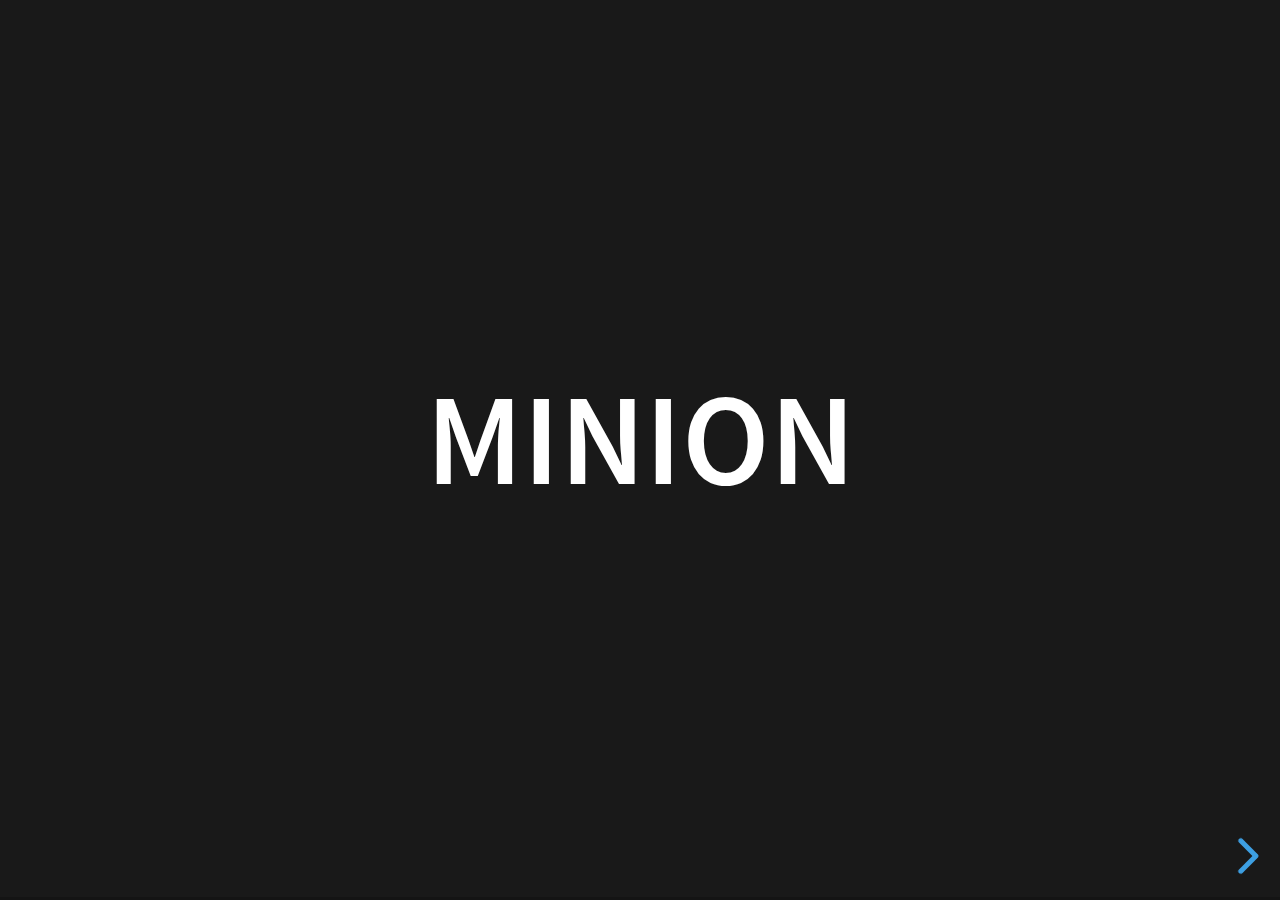
<file: apresentacao/index.html>
<!DOCTYPE html>
<html lang="en">
  <head>
    <meta charset="utf-8" />
    <meta name="viewport" content="width=device-width, initial-scale=1.0, maximum-scale=1.0, user-scalable=no" />

    <title></title>
    <link rel="stylesheet" href="dist/reveal.css" />
    <link rel="stylesheet" href="dist/theme/black.css" id="theme" />
    <link rel="stylesheet" href="plugin/highlight/zenburn.css" />
	<link rel="stylesheet" href="css/layout.css" />
	<link rel="stylesheet" href="plugin/customcontrols/style.css">


    <script defer src="dist/fontawesome/all.min.js"></script>

	<script type="text/javascript">
		var forgetPop = true;
		function onPopState(event) {
			if(forgetPop){
				forgetPop = false;
			} else {
				parent.postMessage(event.target.location.href, "app://obsidian.md");
			}
        }
		window.onpopstate = onPopState;
		window.onmessage = event => {
			if(event.data == "reload"){
				window.document.location.reload();
			}
			forgetPop = true;
		}

		function fitElements(){
			const itemsToFit = document.getElementsByClassName('fitText');
			for (const item in itemsToFit) {
				if (Object.hasOwnProperty.call(itemsToFit, item)) {
					var element = itemsToFit[item];
					fitElement(element,1, 1000);
					element.classList.remove('fitText');
				}
			}
		}

		function fitElement(element, start, end){

			let size = (end + start) / 2;
			element.style.fontSize = `${size}px`;

			if(Math.abs(start - end) < 1){
				while(element.scrollHeight > element.offsetHeight){
					size--;
					element.style.fontSize = `${size}px`;
				}
				return;
			}

			if(element.scrollHeight > element.offsetHeight){
				fitElement(element, start, size);
			} else {
				fitElement(element, size, end);
			}		
		}


		document.onreadystatechange = () => {
			fitElements();
			if (document.readyState === 'complete') {
				if (window.location.href.indexOf("?export") != -1){
					parent.postMessage(event.target.location.href, "app://obsidian.md");
				}
				if (window.location.href.indexOf("print-pdf") != -1){
					let stateCheck = setInterval(() => {
						clearInterval(stateCheck);
						window.print();
					}, 250);
				}
			}
	};


        </script>
  </head>
  <body>
    <div class="reveal">
      <div class="slides"><section  data-markdown><script type="text/template"># Minion

  
</script></section><section  data-markdown><script type="text/template">
  

<p style="line-height: 0" class="reset-paragraph image-paragraph"><img src="Minion.png" alt="" ></img></p>

  
</script></section><section  data-markdown><script type="text/template">
  

<p style="line-height: 0" class="reset-paragraph image-paragraph"><img src="Minion2.png" alt="" ></img></p>


  
</script></section><section  data-markdown><script type="text/template">
  

<p style="line-height: 0" class="reset-paragraph image-paragraph"><img src="Minion3.png" alt="" ></img></p>


  
</script></section><section  data-markdown><script type="text/template">
  

<p style="line-height: 0" class="reset-paragraph image-paragraph"><img src="Minion4.png" alt="" ></img></p>


  
</script></section><section  data-markdown><script type="text/template">
  

<p style="line-height: 0" class="reset-paragraph image-paragraph"><img src="Minion5.png" alt="" ></img></p>


  
</script></section><section  data-markdown><script type="text/template">
  

<p style="line-height: 0" class="reset-paragraph image-paragraph"><img src="Minion6.png" alt="" ></img></p>


  
</script></section><section  data-markdown><script type="text/template">
  

<p style="line-height: 0" class="reset-paragraph image-paragraph"><img src="Minion7.png" alt="" ></img></p>

  
</script></section><section  data-markdown><script type="text/template">
  

<p style="line-height: 0" class="reset-paragraph image-paragraph"><img src="Minion8.png" alt="" ></img></p>


  
</script></section><section  data-markdown><script type="text/template">
  

<p style="line-height: 0" class="reset-paragraph image-paragraph"><img src="Minion9.png" alt="" ></img></p>


  

---</script></section></div>
    </div>

    <script src="dist/reveal.js"></script>

    <script src="plugin/markdown/markdown.js"></script>
    <script src="plugin/highlight/highlight.js"></script>
    <script src="plugin/zoom/zoom.js"></script>
    <script src="plugin/notes/notes.js"></script>
    <script src="plugin/math/math.js"></script>
	<script src="plugin/mermaid/mermaid.js"></script>
	<script src="plugin/chart/chart.min.js"></script>
	<script src="plugin/chart/plugin.js"></script>
	<script src="plugin/customcontrols/plugin.js"></script>

    <script>
      function extend() {
        var target = {};
        for (var i = 0; i < arguments.length; i++) {
          var source = arguments[i];
          for (var key in source) {
            if (source.hasOwnProperty(key)) {
              target[key] = source[key];
            }
          }
        }
        return target;
      }

	  function isLight(color) {
		let hex = color.replace('#', '');

		// convert #fff => #ffffff
		if(hex.length == 3){
			hex = `${hex[0]}${hex[0]}${hex[1]}${hex[1]}${hex[2]}${hex[2]}`;
		}

		const c_r = parseInt(hex.substr(0, 2), 16);
		const c_g = parseInt(hex.substr(2, 2), 16);
		const c_b = parseInt(hex.substr(4, 2), 16);
		const brightness = ((c_r * 299) + (c_g * 587) + (c_b * 114)) / 1000;
		return brightness > 155;
	}

	var bgColor = getComputedStyle(document.documentElement).getPropertyValue('--r-background-color').trim();

	if(isLight(bgColor)){
		document.body.classList.add('has-light-background');
	} else {
		document.body.classList.add('has-dark-background');
	}

      // default options to init reveal.js
      var defaultOptions = {
        controls: true,
        progress: true,
        history: true,
        center: true,
        transition: 'default', // none/fade/slide/convex/concave/zoom
        plugins: [
          RevealMarkdown,
          RevealHighlight,
          RevealZoom,
          RevealNotes,
          RevealMath.MathJax3,
		  RevealMermaid,
		  RevealChart,
		  RevealCustomControls,
        ],

		mathjax3: {
			mathjax: 'plugin/math/mathjax/tex-mml-chtml.js',
		},
		markdown: {
		  gfm: true,
		  mangle: true,
		  pedantic: false,
		  smartLists: false,
		  smartypants: false,
		},

		customcontrols: {
			controls: [
			]
		},
      };

      // options from URL query string
      var queryOptions = Reveal().getQueryHash() || {};

      var options = extend(defaultOptions, {"width":960,"height":700,"margin":0.04,"controls":true,"progress":true,"slideNumber":false,"transition":"slide","transitionSpeed":"default"}, queryOptions);
    </script>

    <script>
      Reveal.initialize(options);
    </script>
  </body>
</html>
</file>
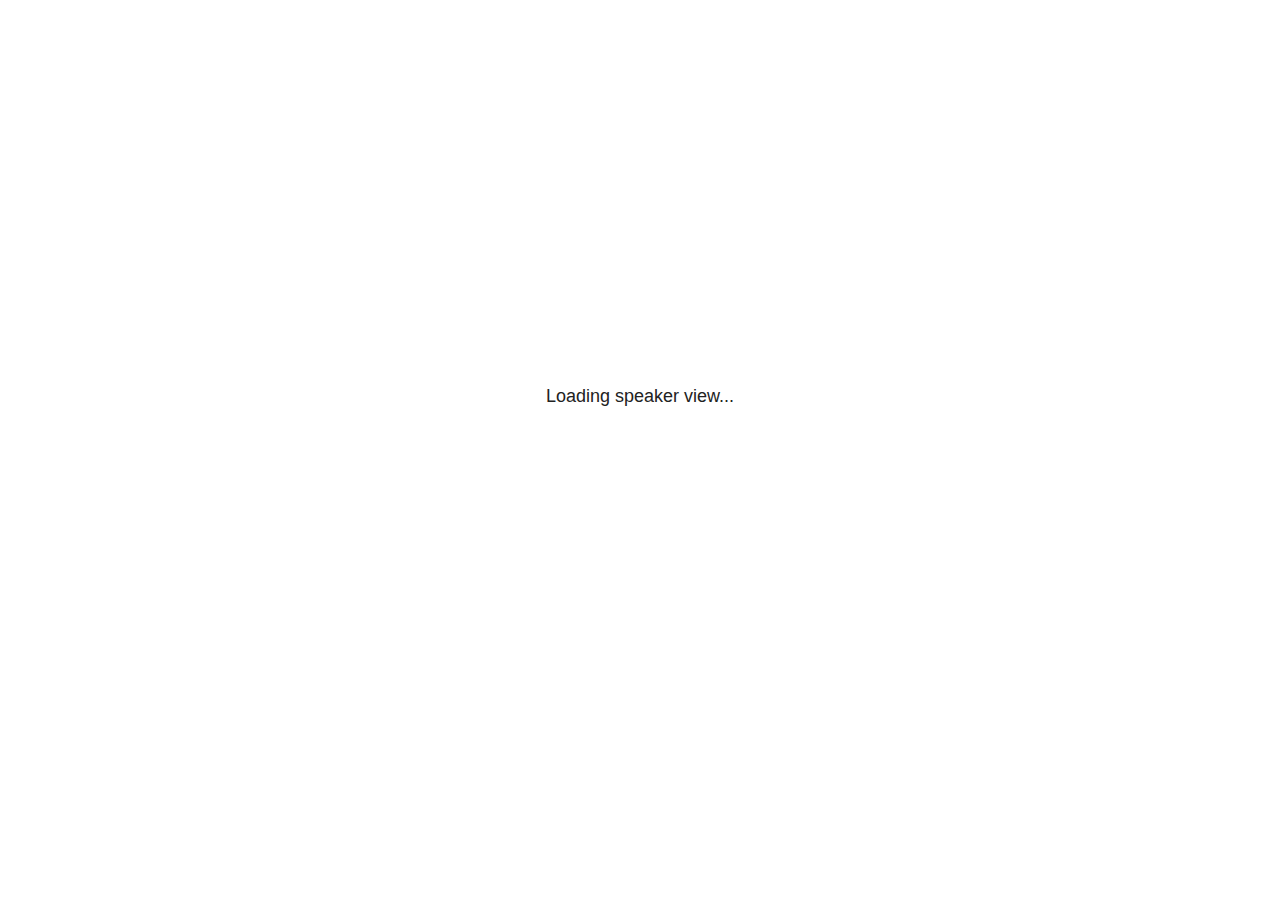
<file: apresentacao/plugin/notes/speaker-view.html>
<html lang="en">
	<head>
		<meta charset="utf-8">

		<title>reveal.js - Speaker View</title>

		<style>
			body {
				font-family: Helvetica;
				font-size: 18px;
			}

			#current-slide,
			#upcoming-slide,
			#speaker-controls {
				padding: 6px;
				box-sizing: border-box;
				-moz-box-sizing: border-box;
			}

			#current-slide iframe,
			#upcoming-slide iframe {
				width: 100%;
				height: 100%;
				border: 1px solid #ddd;
			}

			#current-slide .label,
			#upcoming-slide .label {
				position: absolute;
				top: 10px;
				left: 10px;
				z-index: 2;
			}

			#connection-status {
				position: absolute;
				top: 0;
				left: 0;
				width: 100%;
				height: 100%;
				z-index: 20;
				padding: 30% 20% 20% 20%;
				font-size: 18px;
				color: #222;
				background: #fff;
				text-align: center;
				box-sizing: border-box;
				line-height: 1.4;
			}

			.overlay-element {
				height: 34px;
				line-height: 34px;
				padding: 0 10px;
				text-shadow: none;
				background: rgba( 220, 220, 220, 0.8 );
				color: #222;
				font-size: 14px;
			}

			.overlay-element.interactive:hover {
				background: rgba( 220, 220, 220, 1 );
			}

			#current-slide {
				position: absolute;
				width: 60%;
				height: 100%;
				top: 0;
				left: 0;
				padding-right: 0;
			}

			#upcoming-slide {
				position: absolute;
				width: 40%;
				height: 40%;
				right: 0;
				top: 0;
			}

			/* Speaker controls */
			#speaker-controls {
				position: absolute;
				top: 40%;
				right: 0;
				width: 40%;
				height: 60%;
				overflow: auto;
				font-size: 18px;
			}

				.speaker-controls-time.hidden,
				.speaker-controls-notes.hidden {
					display: none;
				}

				.speaker-controls-time .label,
				.speaker-controls-pace .label,
				.speaker-controls-notes .label {
					text-transform: uppercase;
					font-weight: normal;
					font-size: 0.66em;
					color: #666;
					margin: 0;
				}

				.speaker-controls-time, .speaker-controls-pace {
					border-bottom: 1px solid rgba( 200, 200, 200, 0.5 );
					margin-bottom: 10px;
					padding: 10px 16px;
					padding-bottom: 20px;
					cursor: pointer;
				}

				.speaker-controls-time .reset-button {
					opacity: 0;
					float: right;
					color: #666;
					text-decoration: none;
				}
				.speaker-controls-time:hover .reset-button {
					opacity: 1;
				}

				.speaker-controls-time .timer,
				.speaker-controls-time .clock {
					width: 50%;
				}

				.speaker-controls-time .timer,
				.speaker-controls-time .clock,
				.speaker-controls-time .pacing .hours-value,
				.speaker-controls-time .pacing .minutes-value,
				.speaker-controls-time .pacing .seconds-value {
					font-size: 1.9em;
				}

				.speaker-controls-time .timer {
					float: left;
				}

				.speaker-controls-time .clock {
					float: right;
					text-align: right;
				}

				.speaker-controls-time span.mute {
					opacity: 0.3;
				}

				.speaker-controls-time .pacing-title {
					margin-top: 5px;
				}

				.speaker-controls-time .pacing.ahead {
					color: blue;
				}

				.speaker-controls-time .pacing.on-track {
					color: green;
				}

				.speaker-controls-time .pacing.behind {
					color: red;
				}

				.speaker-controls-notes {
					padding: 10px 16px;
				}

				.speaker-controls-notes .value {
					margin-top: 5px;
					line-height: 1.4;
					font-size: 1.2em;
				}

			/* Layout selector */
			#speaker-layout {
				position: absolute;
				top: 10px;
				right: 10px;
				color: #222;
				z-index: 10;
			}
				#speaker-layout select {
					position: absolute;
					width: 100%;
					height: 100%;
					top: 0;
					left: 0;
					border: 0;
					box-shadow: 0;
					cursor: pointer;
					opacity: 0;

					font-size: 1em;
					background-color: transparent;

					-moz-appearance: none;
					-webkit-appearance: none;
					-webkit-tap-highlight-color: rgba(0, 0, 0, 0);
				}

				#speaker-layout select:focus {
					outline: none;
					box-shadow: none;
				}

			.clear {
				clear: both;
			}

			/* Speaker layout: Wide */
			body[data-speaker-layout="wide"] #current-slide,
			body[data-speaker-layout="wide"] #upcoming-slide {
				width: 50%;
				height: 45%;
				padding: 6px;
			}

			body[data-speaker-layout="wide"] #current-slide {
				top: 0;
				left: 0;
			}

			body[data-speaker-layout="wide"] #upcoming-slide {
				top: 0;
				left: 50%;
			}

			body[data-speaker-layout="wide"] #speaker-controls {
				top: 45%;
				left: 0;
				width: 100%;
				height: 50%;
				font-size: 1.25em;
			}

			/* Speaker layout: Tall */
			body[data-speaker-layout="tall"] #current-slide,
			body[data-speaker-layout="tall"] #upcoming-slide {
				width: 45%;
				height: 50%;
				padding: 6px;
			}

			body[data-speaker-layout="tall"] #current-slide {
				top: 0;
				left: 0;
			}

			body[data-speaker-layout="tall"] #upcoming-slide {
				top: 50%;
				left: 0;
			}

			body[data-speaker-layout="tall"] #speaker-controls {
				padding-top: 40px;
				top: 0;
				left: 45%;
				width: 55%;
				height: 100%;
				font-size: 1.25em;
			}

			/* Speaker layout: Notes only */
			body[data-speaker-layout="notes-only"] #current-slide,
			body[data-speaker-layout="notes-only"] #upcoming-slide {
				display: none;
			}

			body[data-speaker-layout="notes-only"] #speaker-controls {
				padding-top: 40px;
				top: 0;
				left: 0;
				width: 100%;
				height: 100%;
				font-size: 1.25em;
			}

			@media screen and (max-width: 1080px) {
				body[data-speaker-layout="default"] #speaker-controls {
					font-size: 16px;
				}
			}

			@media screen and (max-width: 900px) {
				body[data-speaker-layout="default"] #speaker-controls {
					font-size: 14px;
				}
			}

			@media screen and (max-width: 800px) {
				body[data-speaker-layout="default"] #speaker-controls {
					font-size: 12px;
				}
			}

		</style>
	</head>

	<body>

		<div id="connection-status">Loading speaker view...</div>

		<div id="current-slide"></div>
		<div id="upcoming-slide"><span class="overlay-element label">Upcoming</span></div>
		<div id="speaker-controls">
			<div class="speaker-controls-time">
				<h4 class="label">Time <span class="reset-button">Click to Reset</span></h4>
				<div class="clock">
					<span class="clock-value">0:00 AM</span>
				</div>
				<div class="timer">
					<span class="hours-value">00</span><span class="minutes-value">:00</span><span class="seconds-value">:00</span>
				</div>
				<div class="clear"></div>

				<h4 class="label pacing-title" style="display: none">Pacing – Time to finish current slide</h4>
				<div class="pacing" style="display: none">
					<span class="hours-value">00</span><span class="minutes-value">:00</span><span class="seconds-value">:00</span>
				</div>
			</div>

			<div class="speaker-controls-notes hidden">
				<h4 class="label">Notes</h4>
				<div class="value"></div>
			</div>
		</div>
		<div id="speaker-layout" class="overlay-element interactive">
			<span class="speaker-layout-label"></span>
			<select class="speaker-layout-dropdown"></select>
		</div>

		<script>

			(function() {

				var notes,
					notesValue,
					currentState,
					currentSlide,
					upcomingSlide,
					layoutLabel,
					layoutDropdown,
					pendingCalls = {},
					lastRevealApiCallId = 0,
					connected = false;

				var SPEAKER_LAYOUTS = {
					'default': 'Default',
					'wide': 'Wide',
					'tall': 'Tall',
					'notes-only': 'Notes only'
				};

				setupLayout();

				var connectionStatus = document.querySelector( '#connection-status' );
				var connectionTimeout = setTimeout( function() {
					connectionStatus.innerHTML = 'Error connecting to main window.<br>Please try closing and reopening the speaker view.';
				}, 5000 );

				window.addEventListener( 'message', function( event ) {

					clearTimeout( connectionTimeout );
					connectionStatus.style.display = 'none';

					var data = JSON.parse( event.data );

					// The overview mode is only useful to the reveal.js instance
					// where navigation occurs so we don't sync it
					if( data.state ) delete data.state.overview;

					// Messages sent by the notes plugin inside of the main window
					if( data && data.namespace === 'reveal-notes' ) {
						if( data.type === 'connect' ) {
							handleConnectMessage( data );
						}
						else if( data.type === 'state' ) {
							handleStateMessage( data );
						}
						else if( data.type === 'return' ) {
							pendingCalls[data.callId](data.result);
							delete pendingCalls[data.callId];
						}
					}
					// Messages sent by the reveal.js inside of the current slide preview
					else if( data && data.namespace === 'reveal' ) {
						if( /ready/.test( data.eventName ) ) {
							// Send a message back to notify that the handshake is complete
							window.opener.postMessage( JSON.stringify({ namespace: 'reveal-notes', type: 'connected'} ), '*' );
						}
						else if( /slidechanged|fragmentshown|fragmenthidden|paused|resumed/.test( data.eventName ) && currentState !== JSON.stringify( data.state ) ) {

							window.opener.postMessage( JSON.stringify({ method: 'setState', args: [ data.state ]} ), '*' );

						}
					}

				} );

				/**
				 * Asynchronously calls the Reveal.js API of the main frame.
				 */
				function callRevealApi( methodName, methodArguments, callback ) {

					var callId = ++lastRevealApiCallId;
					pendingCalls[callId] = callback;
					window.opener.postMessage( JSON.stringify( {
						namespace: 'reveal-notes',
						type: 'call',
						callId: callId,
						methodName: methodName,
						arguments: methodArguments
					} ), '*' );

				}

				/**
				 * Called when the main window is trying to establish a
				 * connection.
				 */
				function handleConnectMessage( data ) {

					if( connected === false ) {
						connected = true;

						setupIframes( data );
						setupKeyboard();
						setupNotes();
						setupTimer();
					}

				}

				/**
				 * Called when the main window sends an updated state.
				 */
				function handleStateMessage( data ) {

					// Store the most recently set state to avoid circular loops
					// applying the same state
					currentState = JSON.stringify( data.state );

					// No need for updating the notes in case of fragment changes
					if ( data.notes ) {
						notes.classList.remove( 'hidden' );
						notesValue.style.whiteSpace = data.whitespace;
						if( data.markdown ) {
							notesValue.innerHTML = marked( data.notes );
						}
						else {
							notesValue.innerHTML = data.notes;
						}
					}
					else {
						notes.classList.add( 'hidden' );
					}

					// Update the note slides
					currentSlide.contentWindow.postMessage( JSON.stringify({ method: 'setState', args: [ data.state ] }), '*' );
					upcomingSlide.contentWindow.postMessage( JSON.stringify({ method: 'setState', args: [ data.state ] }), '*' );
					upcomingSlide.contentWindow.postMessage( JSON.stringify({ method: 'next' }), '*' );

				}

				// Limit to max one state update per X ms
				handleStateMessage = debounce( handleStateMessage, 200 );

				/**
				 * Forward keyboard events to the current slide window.
				 * This enables keyboard events to work even if focus
				 * isn't set on the current slide iframe.
				 *
				 * Block F5 default handling, it reloads and disconnects
				 * the speaker notes window.
				 */
				function setupKeyboard() {

					document.addEventListener( 'keydown', function( event ) {
						if( event.keyCode === 116 || ( event.metaKey && event.keyCode === 82 ) ) {
							event.preventDefault();
							return false;
						}
						currentSlide.contentWindow.postMessage( JSON.stringify({ method: 'triggerKey', args: [ event.keyCode ] }), '*' );
					} );

				}

				/**
				 * Creates the preview iframes.
				 */
				function setupIframes( data ) {

					var params = [
						'receiver',
						'progress=false',
						'history=false',
						'transition=none',
						'autoSlide=0',
						'backgroundTransition=none'
					].join( '&' );

					var urlSeparator = /\?/.test(data.url) ? '&' : '?';
					var hash = '#/' + data.state.indexh + '/' + data.state.indexv;
					var currentURL = data.url + urlSeparator + params + '&postMessageEvents=true' + hash;
					var upcomingURL = data.url + urlSeparator + params + '&controls=false' + hash;

					currentSlide = document.createElement( 'iframe' );
					currentSlide.setAttribute( 'width', 1280 );
					currentSlide.setAttribute( 'height', 1024 );
					currentSlide.setAttribute( 'src', currentURL );
					document.querySelector( '#current-slide' ).appendChild( currentSlide );

					upcomingSlide = document.createElement( 'iframe' );
					upcomingSlide.setAttribute( 'width', 640 );
					upcomingSlide.setAttribute( 'height', 512 );
					upcomingSlide.setAttribute( 'src', upcomingURL );
					document.querySelector( '#upcoming-slide' ).appendChild( upcomingSlide );

				}

				/**
				 * Setup the notes UI.
				 */
				function setupNotes() {

					notes = document.querySelector( '.speaker-controls-notes' );
					notesValue = document.querySelector( '.speaker-controls-notes .value' );

				}

				function getTimings( callback ) {

					callRevealApi( 'getSlidesAttributes', [], function ( slideAttributes ) {
						callRevealApi( 'getConfig', [], function ( config ) {
							var totalTime = config.totalTime;
							var minTimePerSlide = config.minimumTimePerSlide || 0;
							var defaultTiming = config.defaultTiming;
							if ((defaultTiming == null) && (totalTime == null)) {
								callback(null);
								return;
							}
							// Setting totalTime overrides defaultTiming
							if (totalTime) {
								defaultTiming = 0;
							}
							var timings = [];
							for ( var i in slideAttributes ) {
								var slide = slideAttributes[ i ];
								var timing = defaultTiming;
								if( slide.hasOwnProperty( 'data-timing' )) {
									var t = slide[ 'data-timing' ];
									timing = parseInt(t);
									if( isNaN(timing) ) {
										console.warn("Could not parse timing '" + t + "' of slide " + i + "; using default of " + defaultTiming);
										timing = defaultTiming;
									}
								}
								timings.push(timing);
							}
							if ( totalTime ) {
								// After we've allocated time to individual slides, we summarize it and
								// subtract it from the total time
								var remainingTime = totalTime - timings.reduce( function(a, b) { return a + b; }, 0 );
								// The remaining time is divided by the number of slides that have 0 seconds
								// allocated at the moment, giving the average time-per-slide on the remaining slides
								var remainingSlides = (timings.filter( function(x) { return x == 0 }) ).length
								var timePerSlide = Math.round( remainingTime / remainingSlides, 0 )
								// And now we replace every zero-value timing with that average
								timings = timings.map( function(x) { return (x==0 ? timePerSlide : x) } );
							}
							var slidesUnderMinimum = timings.filter( function(x) { return (x < minTimePerSlide) } ).length
							if ( slidesUnderMinimum ) {
								message = "The pacing time for " + slidesUnderMinimum + " slide(s) is under the configured minimum of " + minTimePerSlide + " seconds. Check the data-timing attribute on individual slides, or consider increasing the totalTime or minimumTimePerSlide configuration options (or removing some slides).";
								alert(message);
							}
							callback( timings );
						} );
					} );

				}

				/**
				 * Return the number of seconds allocated for presenting
				 * all slides up to and including this one.
				 */
				function getTimeAllocated( timings, callback ) {

					callRevealApi( 'getSlidePastCount', [], function ( currentSlide ) {
						var allocated = 0;
						for (var i in timings.slice(0, currentSlide + 1)) {
							allocated += timings[i];
						}
						callback( allocated );
					} );

				}

				/**
				 * Create the timer and clock and start updating them
				 * at an interval.
				 */
				function setupTimer() {

					var start = new Date(),
					timeEl = document.querySelector( '.speaker-controls-time' ),
					clockEl = timeEl.querySelector( '.clock-value' ),
					hoursEl = timeEl.querySelector( '.hours-value' ),
					minutesEl = timeEl.querySelector( '.minutes-value' ),
					secondsEl = timeEl.querySelector( '.seconds-value' ),
					pacingTitleEl = timeEl.querySelector( '.pacing-title' ),
					pacingEl = timeEl.querySelector( '.pacing' ),
					pacingHoursEl = pacingEl.querySelector( '.hours-value' ),
					pacingMinutesEl = pacingEl.querySelector( '.minutes-value' ),
					pacingSecondsEl = pacingEl.querySelector( '.seconds-value' );

					var timings = null;
					getTimings( function ( _timings ) {

						timings = _timings;
						if (_timings !== null) {
							pacingTitleEl.style.removeProperty('display');
							pacingEl.style.removeProperty('display');
						}

						// Update once directly
						_updateTimer();

						// Then update every second
						setInterval( _updateTimer, 1000 );

					} );


					function _resetTimer() {

						if (timings == null) {
							start = new Date();
							_updateTimer();
						}
						else {
							// Reset timer to beginning of current slide
							getTimeAllocated( timings, function ( slideEndTimingSeconds ) {
								var slideEndTiming = slideEndTimingSeconds * 1000;
								callRevealApi( 'getSlidePastCount', [], function ( currentSlide ) {
									var currentSlideTiming = timings[currentSlide] * 1000;
									var previousSlidesTiming = slideEndTiming - currentSlideTiming;
									var now = new Date();
									start = new Date(now.getTime() - previousSlidesTiming);
									_updateTimer();
								} );
							} );
						}

					}

					timeEl.addEventListener( 'click', function() {
						_resetTimer();
						return false;
					} );

					function _displayTime( hrEl, minEl, secEl, time) {

						var sign = Math.sign(time) == -1 ? "-" : "";
						time = Math.abs(Math.round(time / 1000));
						var seconds = time % 60;
						var minutes = Math.floor( time / 60 ) % 60 ;
						var hours = Math.floor( time / ( 60 * 60 )) ;
						hrEl.innerHTML = sign + zeroPadInteger( hours );
						if (hours == 0) {
							hrEl.classList.add( 'mute' );
						}
						else {
							hrEl.classList.remove( 'mute' );
						}
						minEl.innerHTML = ':' + zeroPadInteger( minutes );
						if (hours == 0 && minutes == 0) {
							minEl.classList.add( 'mute' );
						}
						else {
							minEl.classList.remove( 'mute' );
						}
						secEl.innerHTML = ':' + zeroPadInteger( seconds );
					}

					function _updateTimer() {

						var diff, hours, minutes, seconds,
						now = new Date();

						diff = now.getTime() - start.getTime();

						clockEl.innerHTML = now.toLocaleTimeString( 'en-US', { hour12: true, hour: '2-digit', minute:'2-digit' } );
						_displayTime( hoursEl, minutesEl, secondsEl, diff );
						if (timings !== null) {
							_updatePacing(diff);
						}

					}

					function _updatePacing(diff) {

						getTimeAllocated( timings, function ( slideEndTimingSeconds ) {
							var slideEndTiming = slideEndTimingSeconds * 1000;

							callRevealApi( 'getSlidePastCount', [], function ( currentSlide ) {
								var currentSlideTiming = timings[currentSlide] * 1000;
								var timeLeftCurrentSlide = slideEndTiming - diff;
								if (timeLeftCurrentSlide < 0) {
									pacingEl.className = 'pacing behind';
								}
								else if (timeLeftCurrentSlide < currentSlideTiming) {
									pacingEl.className = 'pacing on-track';
								}
								else {
									pacingEl.className = 'pacing ahead';
								}
								_displayTime( pacingHoursEl, pacingMinutesEl, pacingSecondsEl, timeLeftCurrentSlide );
							} );
						} );
					}

				}

				/**
				 * Sets up the speaker view layout and layout selector.
				 */
				function setupLayout() {

					layoutDropdown = document.querySelector( '.speaker-layout-dropdown' );
					layoutLabel = document.querySelector( '.speaker-layout-label' );

					// Render the list of available layouts
					for( var id in SPEAKER_LAYOUTS ) {
						var option = document.createElement( 'option' );
						option.setAttribute( 'value', id );
						option.textContent = SPEAKER_LAYOUTS[ id ];
						layoutDropdown.appendChild( option );
					}

					// Monitor the dropdown for changes
					layoutDropdown.addEventListener( 'change', function( event ) {

						setLayout( layoutDropdown.value );

					}, false );

					// Restore any currently persisted layout
					setLayout( getLayout() );

				}

				/**
				 * Sets a new speaker view layout. The layout is persisted
				 * in local storage.
				 */
				function setLayout( value ) {

					var title = SPEAKER_LAYOUTS[ value ];

					layoutLabel.innerHTML = 'Layout' + ( title ? ( ': ' + title ) : '' );
					layoutDropdown.value = value;

					document.body.setAttribute( 'data-speaker-layout', value );

					// Persist locally
					if( supportsLocalStorage() ) {
						window.localStorage.setItem( 'reveal-speaker-layout', value );
					}

				}

				/**
				 * Returns the ID of the most recently set speaker layout
				 * or our default layout if none has been set.
				 */
				function getLayout() {

					if( supportsLocalStorage() ) {
						var layout = window.localStorage.getItem( 'reveal-speaker-layout' );
						if( layout ) {
							return layout;
						}
					}

					// Default to the first record in the layouts hash
					for( var id in SPEAKER_LAYOUTS ) {
						return id;
					}

				}

				function supportsLocalStorage() {

					try {
						localStorage.setItem('test', 'test');
						localStorage.removeItem('test');
						return true;
					}
					catch( e ) {
						return false;
					}

				}

				function zeroPadInteger( num ) {

					var str = '00' + parseInt( num );
					return str.substring( str.length - 2 );

				}

				/**
				 * Limits the frequency at which a function can be called.
				 */
				function debounce( fn, ms ) {

					var lastTime = 0,
						timeout;

					return function() {

						var args = arguments;
						var context = this;

						clearTimeout( timeout );

						var timeSinceLastCall = Date.now() - lastTime;
						if( timeSinceLastCall > ms ) {
							fn.apply( context, args );
							lastTime = Date.now();
						}
						else {
							timeout = setTimeout( function() {
								fn.apply( context, args );
								lastTime = Date.now();
							}, ms - timeSinceLastCall );
						}

					}

				}

			})();

		</script>
	</body>
</html>
</file>
<file: apresentacao/dist/reveal.css>
/*!
* reveal.js 4.2.1
* https://revealjs.com
* MIT licensed
*
* Copyright (C) 2011-2021 Hakim El Hattab, https://hakim.se
*/
.reveal .r-stretch,.reveal .stretch{max-width:none;max-height:none}.reveal pre.r-stretch code,.reveal pre.stretch code{height:100%;max-height:100%;box-sizing:border-box}.reveal .r-fit-text{display:inline-block;white-space:nowrap}.reveal .r-stack{display:grid}.reveal .r-stack>*{grid-area:1/1;margin:auto}.reveal .r-hstack,.reveal .r-vstack{display:flex}.reveal .r-hstack img,.reveal .r-hstack video,.reveal .r-vstack img,.reveal .r-vstack video{min-width:0;min-height:0;-o-object-fit:contain;object-fit:contain}.reveal .r-vstack{flex-direction:column;align-items:center;justify-content:center}.reveal .r-hstack{flex-direction:row;align-items:center;justify-content:center}.reveal .items-stretch{align-items:stretch}.reveal .items-start{align-items:flex-start}.reveal .items-center{align-items:center}.reveal .items-end{align-items:flex-end}.reveal .justify-between{justify-content:space-between}.reveal .justify-around{justify-content:space-around}.reveal .justify-start{justify-content:flex-start}.reveal .justify-center{justify-content:center}.reveal .justify-end{justify-content:flex-end}html.reveal-full-page{width:100%;height:100%;height:100vh;height:calc(var(--vh,1vh) * 100);overflow:hidden}.reveal-viewport{height:100%;overflow:hidden;position:relative;line-height:1;margin:0;background-color:#fff;color:#000}.reveal .slides section .fragment{opacity:0;visibility:hidden;transition:all .2s ease;will-change:opacity}.reveal .slides section .fragment.visible{opacity:1;visibility:inherit}.reveal .slides section .fragment.disabled{transition:none}.reveal .slides section .fragment.grow{opacity:1;visibility:inherit}.reveal .slides section .fragment.grow.visible{transform:scale(1.3)}.reveal .slides section .fragment.shrink{opacity:1;visibility:inherit}.reveal .slides section .fragment.shrink.visible{transform:scale(.7)}.reveal .slides section .fragment.zoom-in{transform:scale(.1)}.reveal .slides section .fragment.zoom-in.visible{transform:none}.reveal .slides section .fragment.fade-out{opacity:1;visibility:inherit}.reveal .slides section .fragment.fade-out.visible{opacity:0;visibility:hidden}.reveal .slides section .fragment.semi-fade-out{opacity:1;visibility:inherit}.reveal .slides section .fragment.semi-fade-out.visible{opacity:.5;visibility:inherit}.reveal .slides section .fragment.strike{opacity:1;visibility:inherit}.reveal .slides section .fragment.strike.visible{text-decoration:line-through}.reveal .slides section .fragment.fade-up{transform:translate(0,40px)}.reveal .slides section .fragment.fade-up.visible{transform:translate(0,0)}.reveal .slides section .fragment.fade-down{transform:translate(0,-40px)}.reveal .slides section .fragment.fade-down.visible{transform:translate(0,0)}.reveal .slides section .fragment.fade-right{transform:translate(-40px,0)}.reveal .slides section .fragment.fade-right.visible{transform:translate(0,0)}.reveal .slides section .fragment.fade-left{transform:translate(40px,0)}.reveal .slides section .fragment.fade-left.visible{transform:translate(0,0)}.reveal .slides section .fragment.current-visible,.reveal .slides section .fragment.fade-in-then-out{opacity:0;visibility:hidden}.reveal .slides section .fragment.current-visible.current-fragment,.reveal .slides section .fragment.fade-in-then-out.current-fragment{opacity:1;visibility:inherit}.reveal .slides section .fragment.fade-in-then-semi-out{opacity:0;visibility:hidden}.reveal .slides section .fragment.fade-in-then-semi-out.visible{opacity:.5;visibility:inherit}.reveal .slides section .fragment.fade-in-then-semi-out.current-fragment{opacity:1;visibility:inherit}.reveal .slides section .fragment.highlight-blue,.reveal .slides section .fragment.highlight-current-blue,.reveal .slides section .fragment.highlight-current-green,.reveal .slides section .fragment.highlight-current-red,.reveal .slides section .fragment.highlight-green,.reveal .slides section .fragment.highlight-red{opacity:1;visibility:inherit}.reveal .slides section .fragment.highlight-red.visible{color:#ff2c2d}.reveal .slides section .fragment.highlight-green.visible{color:#17ff2e}.reveal .slides section .fragment.highlight-blue.visible{color:#1b91ff}.reveal .slides section .fragment.highlight-current-red.current-fragment{color:#ff2c2d}.reveal .slides section .fragment.highlight-current-green.current-fragment{color:#17ff2e}.reveal .slides section .fragment.highlight-current-blue.current-fragment{color:#1b91ff}.reveal:after{content:"";font-style:italic}.reveal iframe{z-index:1}.reveal a{position:relative}@keyframes bounce-right{0%,10%,25%,40%,50%{transform:translateX(0)}20%{transform:translateX(10px)}30%{transform:translateX(-5px)}}@keyframes bounce-left{0%,10%,25%,40%,50%{transform:translateX(0)}20%{transform:translateX(-10px)}30%{transform:translateX(5px)}}@keyframes bounce-down{0%,10%,25%,40%,50%{transform:translateY(0)}20%{transform:translateY(10px)}30%{transform:translateY(-5px)}}.reveal .controls{display:none;position:absolute;top:auto;bottom:12px;right:12px;left:auto;z-index:11;color:#000;pointer-events:none;font-size:10px}.reveal .controls button{position:absolute;padding:0;background-color:transparent;border:0;outline:0;cursor:pointer;color:currentColor;transform:scale(.9999);transition:color .2s ease,opacity .2s ease,transform .2s ease;z-index:2;pointer-events:auto;font-size:inherit;visibility:hidden;opacity:0;-webkit-appearance:none;-webkit-tap-highlight-color:transparent}.reveal .controls .controls-arrow:after,.reveal .controls .controls-arrow:before{content:"";position:absolute;top:0;left:0;width:2.6em;height:.5em;border-radius:.25em;background-color:currentColor;transition:all .15s ease,background-color .8s ease;transform-origin:.2em 50%;will-change:transform}.reveal .controls .controls-arrow{position:relative;width:3.6em;height:3.6em}.reveal .controls .controls-arrow:before{transform:translateX(.5em) translateY(1.55em) rotate(45deg)}.reveal .controls .controls-arrow:after{transform:translateX(.5em) translateY(1.55em) rotate(-45deg)}.reveal .controls .controls-arrow:hover:before{transform:translateX(.5em) translateY(1.55em) rotate(40deg)}.reveal .controls .controls-arrow:hover:after{transform:translateX(.5em) translateY(1.55em) rotate(-40deg)}.reveal .controls .controls-arrow:active:before{transform:translateX(.5em) translateY(1.55em) rotate(36deg)}.reveal .controls .controls-arrow:active:after{transform:translateX(.5em) translateY(1.55em) rotate(-36deg)}.reveal .controls .navigate-left{right:6.4em;bottom:3.2em;transform:translateX(-10px)}.reveal .controls .navigate-left.highlight{animation:bounce-left 2s 50 both ease-out}.reveal .controls .navigate-right{right:0;bottom:3.2em;transform:translateX(10px)}.reveal .controls .navigate-right .controls-arrow{transform:rotate(180deg)}.reveal .controls .navigate-right.highlight{animation:bounce-right 2s 50 both ease-out}.reveal .controls .navigate-up{right:3.2em;bottom:6.4em;transform:translateY(-10px)}.reveal .controls .navigate-up .controls-arrow{transform:rotate(90deg)}.reveal .controls .navigate-down{right:3.2em;bottom:-1.4em;padding-bottom:1.4em;transform:translateY(10px)}.reveal .controls .navigate-down .controls-arrow{transform:rotate(-90deg)}.reveal .controls .navigate-down.highlight{animation:bounce-down 2s 50 both ease-out}.reveal .controls[data-controls-back-arrows=faded] .navigate-up.enabled{opacity:.3}.reveal .controls[data-controls-back-arrows=faded] .navigate-up.enabled:hover{opacity:1}.reveal .controls[data-controls-back-arrows=hidden] .navigate-up.enabled{opacity:0;visibility:hidden}.reveal .controls .enabled{visibility:visible;opacity:.9;cursor:pointer;transform:none}.reveal .controls .enabled.fragmented{opacity:.5}.reveal .controls .enabled.fragmented:hover,.reveal .controls .enabled:hover{opacity:1}.reveal:not(.rtl) .controls[data-controls-back-arrows=faded] .navigate-left.enabled{opacity:.3}.reveal:not(.rtl) .controls[data-controls-back-arrows=faded] .navigate-left.enabled:hover{opacity:1}.reveal:not(.rtl) .controls[data-controls-back-arrows=hidden] .navigate-left.enabled{opacity:0;visibility:hidden}.reveal.rtl .controls[data-controls-back-arrows=faded] .navigate-right.enabled{opacity:.3}.reveal.rtl .controls[data-controls-back-arrows=faded] .navigate-right.enabled:hover{opacity:1}.reveal.rtl .controls[data-controls-back-arrows=hidden] .navigate-right.enabled{opacity:0;visibility:hidden}.reveal[data-navigation-mode=linear].has-horizontal-slides .navigate-down,.reveal[data-navigation-mode=linear].has-horizontal-slides .navigate-up{display:none}.reveal:not(.has-vertical-slides) .controls .navigate-left,.reveal[data-navigation-mode=linear].has-horizontal-slides .navigate-left{bottom:1.4em;right:5.5em}.reveal:not(.has-vertical-slides) .controls .navigate-right,.reveal[data-navigation-mode=linear].has-horizontal-slides .navigate-right{bottom:1.4em;right:.5em}.reveal:not(.has-horizontal-slides) .controls .navigate-up{right:1.4em;bottom:5em}.reveal:not(.has-horizontal-slides) .controls .navigate-down{right:1.4em;bottom:.5em}.reveal.has-dark-background .controls{color:#fff}.reveal.has-light-background .controls{color:#000}.reveal.no-hover .controls .controls-arrow:active:before,.reveal.no-hover .controls .controls-arrow:hover:before{transform:translateX(.5em) translateY(1.55em) rotate(45deg)}.reveal.no-hover .controls .controls-arrow:active:after,.reveal.no-hover .controls .controls-arrow:hover:after{transform:translateX(.5em) translateY(1.55em) rotate(-45deg)}@media screen and (min-width:500px){.reveal .controls[data-controls-layout=edges]{top:0;right:0;bottom:0;left:0}.reveal .controls[data-controls-layout=edges] .navigate-down,.reveal .controls[data-controls-layout=edges] .navigate-left,.reveal .controls[data-controls-layout=edges] .navigate-right,.reveal .controls[data-controls-layout=edges] .navigate-up{bottom:auto;right:auto}.reveal .controls[data-controls-layout=edges] .navigate-left{top:50%;left:.8em;margin-top:-1.8em}.reveal .controls[data-controls-layout=edges] .navigate-right{top:50%;right:.8em;margin-top:-1.8em}.reveal .controls[data-controls-layout=edges] .navigate-up{top:.8em;left:50%;margin-left:-1.8em}.reveal .controls[data-controls-layout=edges] .navigate-down{bottom:-.3em;left:50%;margin-left:-1.8em}}.reveal .progress{position:absolute;display:none;height:3px;width:100%;bottom:0;left:0;z-index:10;background-color:rgba(0,0,0,.2);color:#fff}.reveal .progress:after{content:"";display:block;position:absolute;height:10px;width:100%;top:-10px}.reveal .progress span{display:block;height:100%;width:100%;background-color:currentColor;transition:transform .8s cubic-bezier(.26,.86,.44,.985);transform-origin:0 0;transform:scaleX(0)}.reveal .slide-number{position:absolute;display:block;right:8px;bottom:8px;z-index:31;font-family:Helvetica,sans-serif;font-size:12px;line-height:1;color:#fff;background-color:rgba(0,0,0,.4);padding:5px}.reveal .slide-number a{color:currentColor}.reveal .slide-number-delimiter{margin:0 3px}.reveal{position:relative;width:100%;height:100%;overflow:hidden;touch-action:pinch-zoom}.reveal.embedded{touch-action:pan-y}.reveal .slides{position:absolute;width:100%;height:100%;top:0;right:0;bottom:0;left:0;margin:auto;pointer-events:none;overflow:visible;z-index:1;text-align:center;perspective:600px;perspective-origin:50% 40%}.reveal .slides>section{perspective:600px}.reveal .slides>section,.reveal .slides>section>section{display:none;position:absolute;width:100%;pointer-events:auto;z-index:10;transform-style:flat;transition:transform-origin .8s cubic-bezier(.26,.86,.44,.985),transform .8s cubic-bezier(.26,.86,.44,.985),visibility .8s cubic-bezier(.26,.86,.44,.985),opacity .8s cubic-bezier(.26,.86,.44,.985)}.reveal[data-transition-speed=fast] .slides section{transition-duration:.4s}.reveal[data-transition-speed=slow] .slides section{transition-duration:1.2s}.reveal .slides section[data-transition-speed=fast]{transition-duration:.4s}.reveal .slides section[data-transition-speed=slow]{transition-duration:1.2s}.reveal .slides>section.stack{padding-top:0;padding-bottom:0;pointer-events:none;height:100%}.reveal .slides>section.present,.reveal .slides>section>section.present{display:block;z-index:11;opacity:1}.reveal .slides>section:empty,.reveal .slides>section>section:empty,.reveal .slides>section>section[data-background-interactive],.reveal .slides>section[data-background-interactive]{pointer-events:none}.reveal.center,.reveal.center .slides,.reveal.center .slides section{min-height:0!important}.reveal .slides>section:not(.present),.reveal .slides>section>section:not(.present){pointer-events:none}.reveal.overview .slides>section,.reveal.overview .slides>section>section{pointer-events:auto}.reveal .slides>section.future,.reveal .slides>section.past,.reveal .slides>section>section.future,.reveal .slides>section>section.past{opacity:0}.reveal .slides>section[data-transition=slide].past,.reveal .slides>section[data-transition~=slide-out].past,.reveal.slide .slides>section:not([data-transition]).past{transform:translate(-150%,0)}.reveal .slides>section[data-transition=slide].future,.reveal .slides>section[data-transition~=slide-in].future,.reveal.slide .slides>section:not([data-transition]).future{transform:translate(150%,0)}.reveal .slides>section>section[data-transition=slide].past,.reveal .slides>section>section[data-transition~=slide-out].past,.reveal.slide .slides>section>section:not([data-transition]).past{transform:translate(0,-150%)}.reveal .slides>section>section[data-transition=slide].future,.reveal .slides>section>section[data-transition~=slide-in].future,.reveal.slide .slides>section>section:not([data-transition]).future{transform:translate(0,150%)}.reveal .slides>section[data-transition=linear].past,.reveal .slides>section[data-transition~=linear-out].past,.reveal.linear .slides>section:not([data-transition]).past{transform:translate(-150%,0)}.reveal .slides>section[data-transition=linear].future,.reveal .slides>section[data-transition~=linear-in].future,.reveal.linear .slides>section:not([data-transition]).future{transform:translate(150%,0)}.reveal .slides>section>section[data-transition=linear].past,.reveal .slides>section>section[data-transition~=linear-out].past,.reveal.linear .slides>section>section:not([data-transition]).past{transform:translate(0,-150%)}.reveal .slides>section>section[data-transition=linear].future,.reveal .slides>section>section[data-transition~=linear-in].future,.reveal.linear .slides>section>section:not([data-transition]).future{transform:translate(0,150%)}.reveal .slides section[data-transition=default].stack,.reveal.default .slides section.stack{transform-style:preserve-3d}.reveal .slides>section[data-transition=default].past,.reveal .slides>section[data-transition~=default-out].past,.reveal.default .slides>section:not([data-transition]).past{transform:translate3d(-100%,0,0) rotateY(-90deg) translate3d(-100%,0,0)}.reveal .slides>section[data-transition=default].future,.reveal .slides>section[data-transition~=default-in].future,.reveal.default .slides>section:not([data-transition]).future{transform:translate3d(100%,0,0) rotateY(90deg) translate3d(100%,0,0)}.reveal .slides>section>section[data-transition=default].past,.reveal .slides>section>section[data-transition~=default-out].past,.reveal.default .slides>section>section:not([data-transition]).past{transform:translate3d(0,-300px,0) rotateX(70deg) translate3d(0,-300px,0)}.reveal .slides>section>section[data-transition=default].future,.reveal .slides>section>section[data-transition~=default-in].future,.reveal.default .slides>section>section:not([data-transition]).future{transform:translate3d(0,300px,0) rotateX(-70deg) translate3d(0,300px,0)}.reveal .slides section[data-transition=convex].stack,.reveal.convex .slides section.stack{transform-style:preserve-3d}.reveal .slides>section[data-transition=convex].past,.reveal .slides>section[data-transition~=convex-out].past,.reveal.convex .slides>section:not([data-transition]).past{transform:translate3d(-100%,0,0) rotateY(-90deg) translate3d(-100%,0,0)}.reveal .slides>section[data-transition=convex].future,.reveal .slides>section[data-transition~=convex-in].future,.reveal.convex .slides>section:not([data-transition]).future{transform:translate3d(100%,0,0) rotateY(90deg) translate3d(100%,0,0)}.reveal .slides>section>section[data-transition=convex].past,.reveal .slides>section>section[data-transition~=convex-out].past,.reveal.convex .slides>section>section:not([data-transition]).past{transform:translate3d(0,-300px,0) rotateX(70deg) translate3d(0,-300px,0)}.reveal .slides>section>section[data-transition=convex].future,.reveal .slides>section>section[data-transition~=convex-in].future,.reveal.convex .slides>section>section:not([data-transition]).future{transform:translate3d(0,300px,0) rotateX(-70deg) translate3d(0,300px,0)}.reveal .slides section[data-transition=concave].stack,.reveal.concave .slides section.stack{transform-style:preserve-3d}.reveal .slides>section[data-transition=concave].past,.reveal .slides>section[data-transition~=concave-out].past,.reveal.concave .slides>section:not([data-transition]).past{transform:translate3d(-100%,0,0) rotateY(90deg) translate3d(-100%,0,0)}.reveal .slides>section[data-transition=concave].future,.reveal .slides>section[data-transition~=concave-in].future,.reveal.concave .slides>section:not([data-transition]).future{transform:translate3d(100%,0,0) rotateY(-90deg) translate3d(100%,0,0)}.reveal .slides>section>section[data-transition=concave].past,.reveal .slides>section>section[data-transition~=concave-out].past,.reveal.concave .slides>section>section:not([data-transition]).past{transform:translate3d(0,-80%,0) rotateX(-70deg) translate3d(0,-80%,0)}.reveal .slides>section>section[data-transition=concave].future,.reveal .slides>section>section[data-transition~=concave-in].future,.reveal.concave .slides>section>section:not([data-transition]).future{transform:translate3d(0,80%,0) rotateX(70deg) translate3d(0,80%,0)}.reveal .slides section[data-transition=zoom],.reveal.zoom .slides section:not([data-transition]){transition-timing-function:ease}.reveal .slides>section[data-transition=zoom].past,.reveal .slides>section[data-transition~=zoom-out].past,.reveal.zoom .slides>section:not([data-transition]).past{visibility:hidden;transform:scale(16)}.reveal .slides>section[data-transition=zoom].future,.reveal .slides>section[data-transition~=zoom-in].future,.reveal.zoom .slides>section:not([data-transition]).future{visibility:hidden;transform:scale(.2)}.reveal .slides>section>section[data-transition=zoom].past,.reveal .slides>section>section[data-transition~=zoom-out].past,.reveal.zoom .slides>section>section:not([data-transition]).past{transform:scale(16)}.reveal .slides>section>section[data-transition=zoom].future,.reveal .slides>section>section[data-transition~=zoom-in].future,.reveal.zoom .slides>section>section:not([data-transition]).future{transform:scale(.2)}.reveal.cube .slides{perspective:1300px}.reveal.cube .slides section{padding:30px;min-height:700px;-webkit-backface-visibility:hidden;backface-visibility:hidden;box-sizing:border-box;transform-style:preserve-3d}.reveal.center.cube .slides section{min-height:0}.reveal.cube .slides section:not(.stack):before{content:"";position:absolute;display:block;width:100%;height:100%;left:0;top:0;background:rgba(0,0,0,.1);border-radius:4px;transform:translateZ(-20px)}.reveal.cube .slides section:not(.stack):after{content:"";position:absolute;display:block;width:90%;height:30px;left:5%;bottom:0;background:0 0;z-index:1;border-radius:4px;box-shadow:0 95px 25px rgba(0,0,0,.2);transform:translateZ(-90px) rotateX(65deg)}.reveal.cube .slides>section.stack{padding:0;background:0 0}.reveal.cube .slides>section.past{transform-origin:100% 0;transform:translate3d(-100%,0,0) rotateY(-90deg)}.reveal.cube .slides>section.future{transform-origin:0 0;transform:translate3d(100%,0,0) rotateY(90deg)}.reveal.cube .slides>section>section.past{transform-origin:0 100%;transform:translate3d(0,-100%,0) rotateX(90deg)}.reveal.cube .slides>section>section.future{transform-origin:0 0;transform:translate3d(0,100%,0) rotateX(-90deg)}.reveal.page .slides{perspective-origin:0 50%;perspective:3000px}.reveal.page .slides section{padding:30px;min-height:700px;box-sizing:border-box;transform-style:preserve-3d}.reveal.page .slides section.past{z-index:12}.reveal.page .slides section:not(.stack):before{content:"";position:absolute;display:block;width:100%;height:100%;left:0;top:0;background:rgba(0,0,0,.1);transform:translateZ(-20px)}.reveal.page .slides section:not(.stack):after{content:"";position:absolute;display:block;width:90%;height:30px;left:5%;bottom:0;background:0 0;z-index:1;border-radius:4px;box-shadow:0 95px 25px rgba(0,0,0,.2);-webkit-transform:translateZ(-90px) rotateX(65deg)}.reveal.page .slides>section.stack{padding:0;background:0 0}.reveal.page .slides>section.past{transform-origin:0 0;transform:translate3d(-40%,0,0) rotateY(-80deg)}.reveal.page .slides>section.future{transform-origin:100% 0;transform:translate3d(0,0,0)}.reveal.page .slides>section>section.past{transform-origin:0 0;transform:translate3d(0,-40%,0) rotateX(80deg)}.reveal.page .slides>section>section.future{transform-origin:0 100%;transform:translate3d(0,0,0)}.reveal .slides section[data-transition=fade],.reveal.fade .slides section:not([data-transition]),.reveal.fade .slides>section>section:not([data-transition]){transform:none;transition:opacity .5s}.reveal.fade.overview .slides section,.reveal.fade.overview .slides>section>section{transition:none}.reveal .slides section[data-transition=none],.reveal.none .slides section:not([data-transition]){transform:none;transition:none}.reveal .pause-overlay{position:absolute;top:0;left:0;width:100%;height:100%;background:#000;visibility:hidden;opacity:0;z-index:100;transition:all 1s ease}.reveal .pause-overlay .resume-button{position:absolute;bottom:20px;right:20px;color:#ccc;border-radius:2px;padding:6px 14px;border:2px solid #ccc;font-size:16px;background:0 0;cursor:pointer}.reveal .pause-overlay .resume-button:hover{color:#fff;border-color:#fff}.reveal.paused .pause-overlay{visibility:visible;opacity:1}.reveal .no-transition,.reveal .no-transition *,.reveal .slides.disable-slide-transitions section{transition:none!important}.reveal .slides.disable-slide-transitions section{transform:none!important}.reveal .backgrounds{position:absolute;width:100%;height:100%;top:0;left:0;perspective:600px}.reveal .slide-background{display:none;position:absolute;width:100%;height:100%;opacity:0;visibility:hidden;overflow:hidden;background-color:rgba(0,0,0,0);transition:all .8s cubic-bezier(.26,.86,.44,.985)}.reveal .slide-background-content{position:absolute;width:100%;height:100%;background-position:50% 50%;background-repeat:no-repeat;background-size:cover}.reveal .slide-background.stack{display:block}.reveal .slide-background.present{opacity:1;visibility:visible;z-index:2}.print-pdf .reveal .slide-background{opacity:1!important;visibility:visible!important}.reveal .slide-background video{position:absolute;width:100%;height:100%;max-width:none;max-height:none;top:0;left:0;-o-object-fit:cover;object-fit:cover}.reveal .slide-background[data-background-size=contain] video{-o-object-fit:contain;object-fit:contain}.reveal>.backgrounds .slide-background[data-background-transition=none],.reveal[data-background-transition=none]>.backgrounds .slide-background:not([data-background-transition]){transition:none}.reveal>.backgrounds .slide-background[data-background-transition=slide],.reveal[data-background-transition=slide]>.backgrounds .slide-background:not([data-background-transition]){opacity:1}.reveal>.backgrounds .slide-background.past[data-background-transition=slide],.reveal[data-background-transition=slide]>.backgrounds .slide-background.past:not([data-background-transition]){transform:translate(-100%,0)}.reveal>.backgrounds .slide-background.future[data-background-transition=slide],.reveal[data-background-transition=slide]>.backgrounds .slide-background.future:not([data-background-transition]){transform:translate(100%,0)}.reveal>.backgrounds .slide-background>.slide-background.past[data-background-transition=slide],.reveal[data-background-transition=slide]>.backgrounds .slide-background>.slide-background.past:not([data-background-transition]){transform:translate(0,-100%)}.reveal>.backgrounds .slide-background>.slide-background.future[data-background-transition=slide],.reveal[data-background-transition=slide]>.backgrounds .slide-background>.slide-background.future:not([data-background-transition]){transform:translate(0,100%)}.reveal>.backgrounds .slide-background.past[data-background-transition=convex],.reveal[data-background-transition=convex]>.backgrounds .slide-background.past:not([data-background-transition]){opacity:0;transform:translate3d(-100%,0,0) rotateY(-90deg) translate3d(-100%,0,0)}.reveal>.backgrounds .slide-background.future[data-background-transition=convex],.reveal[data-background-transition=convex]>.backgrounds .slide-background.future:not([data-background-transition]){opacity:0;transform:translate3d(100%,0,0) rotateY(90deg) translate3d(100%,0,0)}.reveal>.backgrounds .slide-background>.slide-background.past[data-background-transition=convex],.reveal[data-background-transition=convex]>.backgrounds .slide-background>.slide-background.past:not([data-background-transition]){opacity:0;transform:translate3d(0,-100%,0) rotateX(90deg) translate3d(0,-100%,0)}.reveal>.backgrounds .slide-background>.slide-background.future[data-background-transition=convex],.reveal[data-background-transition=convex]>.backgrounds .slide-background>.slide-background.future:not([data-background-transition]){opacity:0;transform:translate3d(0,100%,0) rotateX(-90deg) translate3d(0,100%,0)}.reveal>.backgrounds .slide-background.past[data-background-transition=concave],.reveal[data-background-transition=concave]>.backgrounds .slide-background.past:not([data-background-transition]){opacity:0;transform:translate3d(-100%,0,0) rotateY(90deg) translate3d(-100%,0,0)}.reveal>.backgrounds .slide-background.future[data-background-transition=concave],.reveal[data-background-transition=concave]>.backgrounds .slide-background.future:not([data-background-transition]){opacity:0;transform:translate3d(100%,0,0) rotateY(-90deg) translate3d(100%,0,0)}.reveal>.backgrounds .slide-background>.slide-background.past[data-background-transition=concave],.reveal[data-background-transition=concave]>.backgrounds .slide-background>.slide-background.past:not([data-background-transition]){opacity:0;transform:translate3d(0,-100%,0) rotateX(-90deg) translate3d(0,-100%,0)}.reveal>.backgrounds .slide-background>.slide-background.future[data-background-transition=concave],.reveal[data-background-transition=concave]>.backgrounds .slide-background>.slide-background.future:not([data-background-transition]){opacity:0;transform:translate3d(0,100%,0) rotateX(90deg) translate3d(0,100%,0)}.reveal>.backgrounds .slide-background[data-background-transition=zoom],.reveal[data-background-transition=zoom]>.backgrounds .slide-background:not([data-background-transition]){transition-timing-function:ease}.reveal>.backgrounds .slide-background.past[data-background-transition=zoom],.reveal[data-background-transition=zoom]>.backgrounds .slide-background.past:not([data-background-transition]){opacity:0;visibility:hidden;transform:scale(16)}.reveal>.backgrounds .slide-background.future[data-background-transition=zoom],.reveal[data-background-transition=zoom]>.backgrounds .slide-background.future:not([data-background-transition]){opacity:0;visibility:hidden;transform:scale(.2)}.reveal>.backgrounds .slide-background>.slide-background.past[data-background-transition=zoom],.reveal[data-background-transition=zoom]>.backgrounds .slide-background>.slide-background.past:not([data-background-transition]){opacity:0;visibility:hidden;transform:scale(16)}.reveal>.backgrounds .slide-background>.slide-background.future[data-background-transition=zoom],.reveal[data-background-transition=zoom]>.backgrounds .slide-background>.slide-background.future:not([data-background-transition]){opacity:0;visibility:hidden;transform:scale(.2)}.reveal[data-transition-speed=fast]>.backgrounds .slide-background{transition-duration:.4s}.reveal[data-transition-speed=slow]>.backgrounds .slide-background{transition-duration:1.2s}.reveal [data-auto-animate-target^=unmatched]{will-change:opacity}.reveal section[data-auto-animate]:not(.stack):not([data-auto-animate=running]) [data-auto-animate-target^=unmatched]{opacity:0}.reveal.overview{perspective-origin:50% 50%;perspective:700px}.reveal.overview .slides{-moz-transform-style:preserve-3d}.reveal.overview .slides section{height:100%;top:0!important;opacity:1!important;overflow:hidden;visibility:visible!important;cursor:pointer;box-sizing:border-box}.reveal.overview .slides section.present,.reveal.overview .slides section:hover{outline:10px solid rgba(150,150,150,.4);outline-offset:10px}.reveal.overview .slides section .fragment{opacity:1;transition:none}.reveal.overview .slides section:after,.reveal.overview .slides section:before{display:none!important}.reveal.overview .slides>section.stack{padding:0;top:0!important;background:0 0;outline:0;overflow:visible}.reveal.overview .backgrounds{perspective:inherit;-moz-transform-style:preserve-3d}.reveal.overview .backgrounds .slide-background{opacity:1;visibility:visible;outline:10px solid rgba(150,150,150,.1);outline-offset:10px}.reveal.overview .backgrounds .slide-background.stack{overflow:visible}.reveal.overview .slides section,.reveal.overview-deactivating .slides section{transition:none}.reveal.overview .backgrounds .slide-background,.reveal.overview-deactivating .backgrounds .slide-background{transition:none}.reveal.rtl .slides,.reveal.rtl .slides h1,.reveal.rtl .slides h2,.reveal.rtl .slides h3,.reveal.rtl .slides h4,.reveal.rtl .slides h5,.reveal.rtl .slides h6{direction:rtl;font-family:sans-serif}.reveal.rtl code,.reveal.rtl pre{direction:ltr}.reveal.rtl ol,.reveal.rtl ul{text-align:right}.reveal.rtl .progress span{transform-origin:100% 0}.reveal.has-parallax-background .backgrounds{transition:all .8s ease}.reveal.has-parallax-background[data-transition-speed=fast] .backgrounds{transition-duration:.4s}.reveal.has-parallax-background[data-transition-speed=slow] .backgrounds{transition-duration:1.2s}.reveal>.overlay{position:absolute;top:0;left:0;width:100%;height:100%;z-index:1000;background:rgba(0,0,0,.9);transition:all .3s ease}.reveal>.overlay .spinner{position:absolute;display:block;top:50%;left:50%;width:32px;height:32px;margin:-16px 0 0 -16px;z-index:10;background-image:url([data-uri]%2F%2F%2F6%2Bvr8nJybW1tcDAwOjo6Nvb26ioqKOjo7Ozs%2FLy8vz8%2FAAAAAAAAAAAACH%2FC05FVFNDQVBFMi4wAwEAAAAh%2FhpDcmVhdGVkIHdpdGggYWpheGxvYWQuaW5mbwAh%[base64]%2FV%2FnmOM82XiHRLYKhKP1oZmADdEAAAh%2BQQJCgAAACwAAAAAIAAgAAAE6hDISWlZpOrNp1lGNRSdRpDUolIGw5RUYhhHukqFu8DsrEyqnWThGvAmhVlteBvojpTDDBUEIFwMFBRAmBkSgOrBFZogCASwBDEY%2FCZSg7GSE0gSCjQBMVG023xWBhklAnoEdhQEfyNqMIcKjhRsjEdnezB%2BA4k8gTwJhFuiW4dokXiloUepBAp5qaKpp6%2BHo7aWW54wl7obvEe0kRuoplCGepwSx2jJvqHEmGt6whJpGpfJCHmOoNHKaHx61WiSR92E4lbFoq%2BB6QDtuetcaBPnW6%2BO7wDHpIiK9SaVK5GgV543tzjgGcghAgAh%[base64]%2B%2BG%2Bw48edZPK%2BM6hLJpQg484enXIdQFSS1u6UhksENEQAAIfkECQoAAAAsAAAAACAAIAAABOcQyEmpGKLqzWcZRVUQnZYg1aBSh2GUVEIQ2aQOE%2BG%2BcD4ntpWkZQj1JIiZIogDFFyHI0UxQwFugMSOFIPJftfVAEoZLBbcLEFhlQiqGp1Vd140AUklUN3eCA51C1EWMzMCezCBBmkxVIVHBWd3HHl9JQOIJSdSnJ0TDKChCwUJjoWMPaGqDKannasMo6WnM562R5YluZRwur0wpgqZE7NKUm%2BFNRPIhjBJxKZteWuIBMN4zRMIVIhffcgojwCF117i4nlLnY5ztRLsnOk%2BaV%2BoJY7V7m76PdkS4trKcdg0Zc0tTcKkRAAAIfkECQoAAAAsAAAAACAAIAAABO4QyEkpKqjqzScpRaVkXZWQEximw1BSCUEIlDohrft6cpKCk5xid5MNJTaAIkekKGQkWyKHkvhKsR7ARmitkAYDYRIbUQRQjWBwJRzChi9CRlBcY1UN4g0%[base64]%[base64]%2BE71SRQeyqUToLA7VxF0JDyIQh%2FMVVPMt1ECZlfcjZJ9mIKoaTl1MRIl5o4CUKXOwmyrCInCKqcWtvadL2SYhyASyNDJ0uIiRMDjI0Fd30%2FiI2UA5GSS5UDj2l6NoqgOgN4gksEBgYFf0FDqKgHnyZ9OX8HrgYHdHpcHQULXAS2qKpENRg7eAMLC7kTBaixUYFkKAzWAAnLC7FLVxLWDBLKCwaKTULgEwbLA4hJtOkSBNqITT3xEgfLpBtzE%2FjiuL04RGEBgwWhShRgQExHBAAh%2BQQJCgAAACwAAAAAIAAgAAAE7xDISWlSqerNpyJKhWRdlSAVoVLCWk6JKlAqAavhO9UkUHsqlE6CwO1cRdCQ8iEIfzFVTzLdRAmZX3I2SfZiCqGk5dTESJeaOAlClzsJsqwiJwiqnFrb2nS9kmIcgEsjQydLiIlHehhpejaIjzh9eomSjZR%[base64]%2BE71SRQeyqUToLA7VxF0JDyIQh%[base64]%2BE71SRQeyqUToLA7VxF0JDyIQh%2FMVVPMt1ECZlfcjZJ9mIKoaTl1MRIl5o4CUKXOwmyrCInCKqcWtvadL2SYhyASyNDJ0uIiUd6GAULDJCRiXo1CpGXDJOUjY%2BYip9DhToJA4RBLwMLCwVDfRgbBAaqqoZ1XBMHswsHtxtFaH1iqaoGNgAIxRpbFAgfPQSqpbgGBqUD1wBXeCYp1AYZ19JJOYgH1KwA4UBvQwXUBxPqVD9L3sbp2BNk2xvvFPJd%2BMFCN6HAAIKgNggY0KtEBAAh%[base64]%2BvsYMDAzZQPC9VCNkDWUhGkuE5PxJNwiUK4UfLzOlD4WvzAHaoG9nxPi5d%2BjYUqfAhhykOFwJWiAAAIfkECQoAAAAsAAAAACAAIAAABPAQyElpUqnqzaciSoVkXVUMFaFSwlpOCcMYlErAavhOMnNLNo8KsZsMZItJEIDIFSkLGQoQTNhIsFehRww2CQLKF0tYGKYSg%2BygsZIuNqJksKgbfgIGepNo2cIUB3V1B3IvNiBYNQaDSTtfhhx0CwVPI0UJe0%2Bbm4g5VgcGoqOcnjmjqDSdnhgEoamcsZuXO1aWQy8KAwOAuTYYGwi7w5h%2BKr0SJ8MFihpNbx%2B4Erq7BYBuzsdiH1jCAzoSfl0rVirNbRXlBBlLX%2BBP0XJLAPGzTkAuAOqb0WT5AH7OcdCm5B8TgRwSRKIHQtaLCwg1RAAAOwAAAAAAAAAAAA%3D%3D);visibility:visible;opacity:.6;transition:all .3s ease}.reveal>.overlay header{position:absolute;left:0;top:0;width:100%;padding:5px;z-index:2;box-sizing:border-box}.reveal>.overlay header a{display:inline-block;width:40px;height:40px;line-height:36px;padding:0 10px;float:right;opacity:.6;box-sizing:border-box}.reveal>.overlay header a:hover{opacity:1}.reveal>.overlay header a .icon{display:inline-block;width:20px;height:20px;background-position:50% 50%;background-size:100%;background-repeat:no-repeat}.reveal>.overlay header a.close .icon{background-image:url([data-uri])}.reveal>.overlay header a.external .icon{background-image:url([data-uri])}.reveal>.overlay .viewport{position:absolute;display:flex;top:50px;right:0;bottom:0;left:0}.reveal>.overlay.overlay-preview .viewport iframe{width:100%;height:100%;max-width:100%;max-height:100%;border:0;opacity:0;visibility:hidden;transition:all .3s ease}.reveal>.overlay.overlay-preview.loaded .viewport iframe{opacity:1;visibility:visible}.reveal>.overlay.overlay-preview.loaded .viewport-inner{position:absolute;z-index:-1;left:0;top:45%;width:100%;text-align:center;letter-spacing:normal}.reveal>.overlay.overlay-preview .x-frame-error{opacity:0;transition:opacity .3s ease .3s}.reveal>.overlay.overlay-preview.loaded .x-frame-error{opacity:1}.reveal>.overlay.overlay-preview.loaded .spinner{opacity:0;visibility:hidden;transform:scale(.2)}.reveal>.overlay.overlay-help .viewport{overflow:auto;color:#fff}.reveal>.overlay.overlay-help .viewport .viewport-inner{width:600px;margin:auto;padding:20px 20px 80px 20px;text-align:center;letter-spacing:normal}.reveal>.overlay.overlay-help .viewport .viewport-inner .title{font-size:20px}.reveal>.overlay.overlay-help .viewport .viewport-inner table{border:1px solid #fff;border-collapse:collapse;font-size:16px}.reveal>.overlay.overlay-help .viewport .viewport-inner table td,.reveal>.overlay.overlay-help .viewport .viewport-inner table th{width:200px;padding:14px;border:1px solid #fff;vertical-align:middle}.reveal>.overlay.overlay-help .viewport .viewport-inner table th{padding-top:20px;padding-bottom:20px}.reveal .playback{position:absolute;left:15px;bottom:20px;z-index:30;cursor:pointer;transition:all .4s ease;-webkit-tap-highlight-color:transparent}.reveal.overview .playback{opacity:0;visibility:hidden}.reveal .hljs{min-height:100%}.reveal .hljs table{margin:initial}.reveal .hljs-ln-code,.reveal .hljs-ln-numbers{padding:0;border:0}.reveal .hljs-ln-numbers{opacity:.6;padding-right:.75em;text-align:right;vertical-align:top}.reveal .hljs.has-highlights tr:not(.highlight-line){opacity:.4}.reveal .hljs:not(:first-child).fragment{position:absolute;top:0;left:0;width:100%;box-sizing:border-box}.reveal pre[data-auto-animate-target]{overflow:hidden}.reveal pre[data-auto-animate-target] code{height:100%}.reveal .roll{display:inline-block;line-height:1.2;overflow:hidden;vertical-align:top;perspective:400px;perspective-origin:50% 50%}.reveal .roll:hover{background:0 0;text-shadow:none}.reveal .roll span{display:block;position:relative;padding:0 2px;pointer-events:none;transition:all .4s ease;transform-origin:50% 0;transform-style:preserve-3d;-webkit-backface-visibility:hidden;backface-visibility:hidden}.reveal .roll:hover span{background:rgba(0,0,0,.5);transform:translate3d(0,0,-45px) rotateX(90deg)}.reveal .roll span:after{content:attr(data-title);display:block;position:absolute;left:0;top:0;padding:0 2px;-webkit-backface-visibility:hidden;backface-visibility:hidden;transform-origin:50% 0;transform:translate3d(0,110%,0) rotateX(-90deg)}.reveal aside.notes{display:none}.reveal .speaker-notes{display:none;position:absolute;width:33.3333333333%;height:100%;top:0;left:100%;padding:14px 18px 14px 18px;z-index:1;font-size:18px;line-height:1.4;border:1px solid rgba(0,0,0,.05);color:#222;background-color:#f5f5f5;overflow:auto;box-sizing:border-box;text-align:left;font-family:Helvetica,sans-serif;-webkit-overflow-scrolling:touch}.reveal .speaker-notes .notes-placeholder{color:#ccc;font-style:italic}.reveal .speaker-notes:focus{outline:0}.reveal .speaker-notes:before{content:"Speaker notes";display:block;margin-bottom:10px;opacity:.5}.reveal.show-notes{max-width:75%;overflow:visible}.reveal.show-notes .speaker-notes{display:block}@media screen and (min-width:1600px){.reveal .speaker-notes{font-size:20px}}@media screen and (max-width:1024px){.reveal.show-notes{border-left:0;max-width:none;max-height:70%;max-height:70vh;overflow:visible}.reveal.show-notes .speaker-notes{top:100%;left:0;width:100%;height:30vh;border:0}}@media screen and (max-width:600px){.reveal.show-notes{max-height:60%;max-height:60vh}.reveal.show-notes .speaker-notes{top:100%;height:40vh}.reveal .speaker-notes{font-size:14px}}.zoomed .reveal *,.zoomed .reveal :after,.zoomed .reveal :before{-webkit-backface-visibility:visible!important;backface-visibility:visible!important}.zoomed .reveal .controls,.zoomed .reveal .progress{opacity:0}.zoomed .reveal .roll span{background:0 0}.zoomed .reveal .roll span:after{visibility:hidden}html.print-pdf *{-webkit-print-color-adjust:exact}html.print-pdf{width:100%;height:100%;overflow:visible}html.print-pdf body{margin:0 auto!important;border:0;padding:0;float:none!important;overflow:visible}html.print-pdf .nestedarrow,html.print-pdf .reveal .controls,html.print-pdf .reveal .playback,html.print-pdf .reveal .progress,html.print-pdf .reveal.overview,html.print-pdf .state-background{display:none!important}html.print-pdf .reveal pre code{overflow:hidden!important;font-family:Courier,"Courier New",monospace!important}html.print-pdf .reveal{width:auto!important;height:auto!important;overflow:hidden!important}html.print-pdf .reveal .slides{position:static;width:100%!important;height:auto!important;zoom:1!important;pointer-events:initial;left:auto;top:auto;margin:0!important;padding:0!important;overflow:visible;display:block;perspective:none;perspective-origin:50% 50%}html.print-pdf .reveal .slides .pdf-page{position:relative;overflow:hidden;z-index:1;page-break-after:always}html.print-pdf .reveal .slides section{visibility:visible!important;display:block!important;position:absolute!important;margin:0!important;padding:0!important;box-sizing:border-box!important;min-height:1px;opacity:1!important;transform-style:flat!important;transform:none!important}html.print-pdf .reveal section.stack{position:relative!important;margin:0!important;padding:0!important;page-break-after:avoid!important;height:auto!important;min-height:auto!important}html.print-pdf .reveal img{box-shadow:none}html.print-pdf .reveal .backgrounds{display:none}html.print-pdf .reveal .slide-background{display:block!important;position:absolute;top:0;left:0;width:100%;height:100%;z-index:auto!important}html.print-pdf .reveal.show-notes{max-width:none;max-height:none}html.print-pdf .reveal .speaker-notes-pdf{display:block;width:100%;height:auto;max-height:none;top:auto;right:auto;bottom:auto;left:auto;z-index:100}html.print-pdf .reveal .speaker-notes-pdf[data-layout=separate-page]{position:relative;color:inherit;background-color:transparent;padding:20px;page-break-after:always;border:0}html.print-pdf .reveal .slide-number-pdf{display:block;position:absolute;font-size:14px}html.print-pdf .aria-status{display:none}@media print{html:not(.print-pdf){background:#fff;width:auto;height:auto;overflow:visible}html:not(.print-pdf) body{background:#fff;font-size:20pt;width:auto;height:auto;border:0;margin:0 5%;padding:0;overflow:visible;float:none!important}html:not(.print-pdf) .controls,html:not(.print-pdf) .fork-reveal,html:not(.print-pdf) .nestedarrow,html:not(.print-pdf) .reveal .backgrounds,html:not(.print-pdf) .reveal .progress,html:not(.print-pdf) .reveal .slide-number,html:not(.print-pdf) .share-reveal,html:not(.print-pdf) .state-background{display:none!important}html:not(.print-pdf) body,html:not(.print-pdf) li,html:not(.print-pdf) p,html:not(.print-pdf) td{font-size:20pt!important;color:#000}html:not(.print-pdf) h1,html:not(.print-pdf) h2,html:not(.print-pdf) h3,html:not(.print-pdf) h4,html:not(.print-pdf) h5,html:not(.print-pdf) h6{color:#000!important;height:auto;line-height:normal;text-align:left;letter-spacing:normal}html:not(.print-pdf) h1{font-size:28pt!important}html:not(.print-pdf) h2{font-size:24pt!important}html:not(.print-pdf) h3{font-size:22pt!important}html:not(.print-pdf) h4{font-size:22pt!important;font-variant:small-caps}html:not(.print-pdf) h5{font-size:21pt!important}html:not(.print-pdf) h6{font-size:20pt!important;font-style:italic}html:not(.print-pdf) a:link,html:not(.print-pdf) a:visited{color:#000!important;font-weight:700;text-decoration:underline}html:not(.print-pdf) div,html:not(.print-pdf) ol,html:not(.print-pdf) p,html:not(.print-pdf) ul{visibility:visible;position:static;width:auto;height:auto;display:block;overflow:visible;margin:0;text-align:left!important}html:not(.print-pdf) .reveal pre,html:not(.print-pdf) .reveal table{margin-left:0;margin-right:0}html:not(.print-pdf) .reveal pre code{padding:20px}html:not(.print-pdf) .reveal blockquote{margin:20px 0}html:not(.print-pdf) .reveal .slides{position:static!important;width:auto!important;height:auto!important;left:0!important;top:0!important;margin-left:0!important;margin-top:0!important;padding:0!important;zoom:1!important;transform:none!important;overflow:visible!important;display:block!important;text-align:left!important;perspective:none;perspective-origin:50% 50%}html:not(.print-pdf) .reveal .slides section{visibility:visible!important;position:static!important;width:auto!important;height:auto!important;display:block!important;overflow:visible!important;left:0!important;top:0!important;margin-left:0!important;margin-top:0!important;padding:60px 20px!important;z-index:auto!important;opacity:1!important;page-break-after:always!important;transform-style:flat!important;transform:none!important;transition:none!important}html:not(.print-pdf) .reveal .slides section.stack{padding:0!important}html:not(.print-pdf) .reveal section:last-of-type{page-break-after:avoid!important}html:not(.print-pdf) .reveal section .fragment{opacity:1!important;visibility:visible!important;transform:none!important}html:not(.print-pdf) .reveal section img{display:block;margin:15px 0;background:#fff;border:1px solid #666;box-shadow:none}html:not(.print-pdf) .reveal section small{font-size:.8em}html:not(.print-pdf) .reveal .hljs{max-height:100%;white-space:pre-wrap;word-wrap:break-word;word-break:break-word;font-size:15pt}html:not(.print-pdf) .reveal .hljs .hljs-ln-numbers{white-space:nowrap}html:not(.print-pdf) .reveal .hljs td{font-size:inherit!important;color:inherit!important}}
</file>
<file: apresentacao/dist/theme/black.css>
@import "./fonts/source-sans-pro/source-sans-pro.css";
.reveal .has-light-background,
.reveal .has-light-background h1,
.reveal .has-light-background h2,
.reveal .has-light-background h3,
.reveal .has-light-background h4,
.reveal .has-light-background h5,
.reveal .has-light-background h6 {
  color: #222;
}
:root {
  --r-background-color: #191919;
  --r-main-font:
    Source Sans Pro,
    Helvetica,
    sans-serif;
  --r-main-font-size: 42px;
  --r-main-color: #fff;
  --r-block-margin: 20px;
  --r-heading-margin: 0 0 20px 0;
  --r-heading-font:
    Source Sans Pro,
    Helvetica,
    sans-serif;
  --r-heading-color: #fff;
  --r-heading-line-height: 1.2;
  --r-heading-letter-spacing: normal;
  --r-heading-text-transform: uppercase;
  --r-heading-text-shadow: none;
  --r-heading1-font-weight: 600;
  --r-heading2-font-weight: 600;
  --r-heading3-font-weight: 600;
  --r-heading4-font-weight: 600;
  --r-heading5-font-weight: 600;
  --r-heading6-font-weight: 600;
  --r-heading1-text-shadow: none;
  --r-heading1-size: 2.5em;
  --r-heading2-size: 1.6em;
  --r-heading3-size: 1.3em;
  --r-heading4-size: 1em;
  --r-heading5-size: 0.8em;
  --r-heading6-size: 0.6em;
  --r-code-font: monospace;
  --r-link-color: #42affa;
  --r-link-color-dark: #068de9;
  --r-link-color-hover: #8dcffc;
  --r-selection-background-color: #bee4fd;
  --r-selection-color: #fff;
}
.reveal-viewport {
  background: #191919;
  background-color: var(--r-background-color);
}
.reveal {
  font-family: var(--r-main-font);
  font-size: var(--r-main-font-size);
  font-weight: normal;
  color: var(--r-main-color);
}
.reveal ::selection {
  color: var(--r-selection-color);
  background: var(--r-selection-background-color);
  text-shadow: none;
}
.reveal ::-moz-selection {
  color: var(--r-selection-color);
  background: var(--r-selection-background-color);
  text-shadow: none;
}
.reveal .slides section,
.reveal .slides section > section {
  line-height: 1.3;
  font-weight: inherit;
}
.reveal h1,
.reveal h2,
.reveal h3,
.reveal h4,
.reveal h5,
.reveal h6 {
  margin: var(--r-heading-margin);
  color: var(--r-heading-color);
  font-family: var(--r-heading-font);
  line-height: var(--r-heading-line-height);
  letter-spacing: var(--r-heading-letter-spacing);
  text-transform: var(--r-heading-text-transform);
  text-shadow: var(--r-heading-text-shadow);
  word-wrap: break-word;
}
.reveal h1 {
  font-size: var(--r-heading1-size);
}
.reveal h2 {
  font-size: var(--r-heading2-size);
}
.reveal h3 {
  font-size: var(--r-heading3-size);
}
.reveal h4 {
  font-size: var(--r-heading4-size);
}
.reveal h5 {
  font-size: var(--r-heading5-size);
}
.reveal h6 {
  font-size: var(--r-heading6-size);
}
.reveal h1 {
  font-weight: var(--r-heading1-font-weight);
}
.reveal h2 {
  font-weight: var(--r-heading2-font-weight);
}
.reveal h3 {
  font-weight: var(--r-heading3-font-weight);
}
.reveal h4 {
  font-weight: var(--r-heading4-font-weight);
}
.reveal h5 {
  font-weight: var(--r-heading5-font-weight);
}
.reveal h6 {
  font-weight: var(--r-heading6-font-weight);
}
.reveal h1 {
  text-shadow: var(--r-heading1-text-shadow);
}
.reveal .slides > section.drop {
  padding-top: 0;
  padding-bottom: 0;
  height: 100%;
}
.reveal p {
  margin: var(--r-block-margin) 0;
  line-height: 1.3;
}
.reveal h1:last-child,
.reveal h2:last-child,
.reveal h3:last-child,
.reveal h4:last-child,
.reveal h5:last-child,
.reveal h6:last-child {
  margin-bottom: 0;
}
.reveal img,
.reveal video,
.reveal iframe {
  max-width: 95%;
  max-height: 95%;
}
.reveal strong,
.reveal b {
  font-weight: bold;
}
.reveal em {
  font-style: italic;
}
.reveal ol,
.reveal dl,
.reveal ul {
  display: inline-block;
  text-align: left;
  margin: 0 0 0 1em;
}
.reveal ol {
  list-style-type: decimal;
}
.reveal ul {
  list-style-type: disc;
}
.reveal ul ul {
  list-style-type: square;
}
.reveal ul ul ul {
  list-style-type: circle;
}
.reveal ul ul,
.reveal ul ol,
.reveal ol ol,
.reveal ol ul {
  display: block;
  margin-left: 40px;
}
.reveal dt {
  font-weight: bold;
}
.reveal dd {
  margin-left: 40px;
}
.reveal blockquote {
  display: block;
  position: relative;
  width: 70%;
  margin: var(--r-block-margin) auto;
  padding: 5px;
  font-style: italic;
  background: rgba(255, 255, 255, 0.05);
  box-shadow: 0 0 2px rgba(0, 0, 0, 0.2);
}
.reveal blockquote p:first-child,
.reveal blockquote p:last-child {
  display: inline-block;
}
.reveal q {
  font-style: italic;
}
.reveal pre {
  display: block;
  position: relative;
  width: 90%;
  margin: var(--r-block-margin) auto;
  text-align: left;
  font-size: 0.55em;
  font-family: var(--r-code-font);
  line-height: 1.2em;
  word-wrap: break-word;
  box-shadow: 0 5px 15px rgba(0, 0, 0, 0.15);
}
.reveal code {
  font-family: var(--r-code-font);
  text-transform: none;
  tab-size: 2;
}
.reveal pre code {
  display: block;
  padding: 5px;
  overflow: auto;
  max-height: 400px;
  word-wrap: normal;
}
.reveal .code-wrapper {
  white-space: normal;
}
.reveal .code-wrapper code {
  white-space: pre;
}
.reveal table {
  margin: auto;
  border-collapse: collapse;
  border-spacing: 0;
}
.reveal table th {
  font-weight: bold;
}
.reveal table th,
.reveal table td {
  text-align: left;
  padding: 0.2em 0.5em;
  border-bottom: 1px solid;
}
.reveal table th[align=center],
.reveal table td[align=center] {
  text-align: center;
}
.reveal table th[align=right],
.reveal table td[align=right] {
  text-align: right;
}
.reveal table tbody tr:last-child th,
.reveal table tbody tr:last-child td {
  border-bottom: none;
}
.reveal sup {
  vertical-align: super;
  font-size: smaller;
}
.reveal sub {
  vertical-align: sub;
  font-size: smaller;
}
.reveal small {
  display: inline-block;
  font-size: 0.6em;
  line-height: 1.2em;
  vertical-align: top;
}
.reveal small * {
  vertical-align: top;
}
.reveal img {
  margin: var(--r-block-margin) 0;
}
.reveal a {
  color: var(--r-link-color);
  text-decoration: none;
  transition: color 0.15s ease;
}
.reveal a:hover {
  color: var(--r-link-color-hover);
  text-shadow: none;
  border: none;
}
.reveal .roll span:after {
  color: #fff;
  background: var(--r-link-color-dark);
}
.reveal .r-frame {
  border: 4px solid var(--r-main-color);
  box-shadow: 0 0 10px rgba(0, 0, 0, 0.15);
}
.reveal a .r-frame {
  transition: all 0.15s linear;
}
.reveal a:hover .r-frame {
  border-color: var(--r-link-color);
  box-shadow: 0 0 20px rgba(0, 0, 0, 0.55);
}
.reveal .controls {
  color: var(--r-link-color) !important;
}
.reveal .progress {
  background: rgba(0, 0, 0, 0.2);
  color: var(--r-link-color);
}
@media print {
  .backgrounds {
    background-color: var(--r-background-color);
  }
}
.has-dark-background canvas[data-chart] {
  background-color: white;
}
.has-light-background canvas[data-chart] {
  background-color: unset;
}
canvas[data-chart] {
  padding: 0.5em;
}
</file>
<file: apresentacao/plugin/highlight/zenburn.css>
/*

Zenburn style from voldmar.ru (c) Vladimir Epifanov <voldmar@voldmar.ru>
based on dark.css by Ivan Sagalaev

*/

.hljs {
  display: block;
  overflow-x: auto;
  padding: 0.5em;
  background: #3f3f3f;
  color: #dcdcdc;
}

.hljs-keyword,
.hljs-selector-tag,
.hljs-tag {
  color: #e3ceab;
}

.hljs-template-tag {
  color: #dcdcdc;
}

.hljs-number {
  color: #8cd0d3;
}

.hljs-variable,
.hljs-template-variable,
.hljs-attribute {
  color: #efdcbc;
}

.hljs-literal {
  color: #efefaf;
}

.hljs-subst {
  color: #8f8f8f;
}

.hljs-title,
.hljs-name,
.hljs-selector-id,
.hljs-selector-class,
.hljs-section,
.hljs-type {
  color: #efef8f;
}

.hljs-symbol,
.hljs-bullet,
.hljs-link {
  color: #dca3a3;
}

.hljs-deletion,
.hljs-string,
.hljs-built_in,
.hljs-builtin-name {
  color: #cc9393;
}

.hljs-addition,
.hljs-comment,
.hljs-quote,
.hljs-meta {
  color: #7f9f7f;
}


.hljs-emphasis {
  font-style: italic;
}

.hljs-strong {
  font-weight: bold;
}
</file>
<file: apresentacao/css/layout.css>
@charset "UTF-8";
:root {
  --split-div-size: 0;
  --split-gap-size: 0;
}
split {
  display: flex;
  gap: unset;
  flex-flow: row wrap;
  align-content: center;
}
split[even] > * {
  flex: 1;
}
split[no-margin] > * {
  --r-block-margin: 0;
}
split[wrap="1"] > * {
  flex: 1 1 calc((100% - (calc(var(--split-gap-size) * (1 - 1))) - (calc(var(--dbg-size) * 1 * 2))) / 1);
}
split[wrap="2"] > * {
  flex: 1 1 calc((100% - (calc(var(--split-gap-size) * (2 - 1))) - (calc(var(--dbg-size) * 2 * 2))) / 2);
}
split[wrap="3"] > * {
  flex: 1 1 calc((100% - (calc(var(--split-gap-size) * (3 - 1))) - (calc(var(--dbg-size) * 3 * 2))) / 3);
}
split[wrap="4"] > * {
  flex: 1 1 calc((100% - (calc(var(--split-gap-size) * (4 - 1))) - (calc(var(--dbg-size) * 4 * 2))) / 4);
}
split[wrap="5"] > * {
  flex: 1 1 calc((100% - (calc(var(--split-gap-size) * (5 - 1))) - (calc(var(--dbg-size) * 5 * 2))) / 5);
}
split[wrap="6"] > * {
  flex: 1 1 calc((100% - (calc(var(--split-gap-size) * (6 - 1))) - (calc(var(--dbg-size) * 6 * 2))) / 6);
}
split[wrap="7"] > * {
  flex: 1 1 calc((100% - (calc(var(--split-gap-size) * (7 - 1))) - (calc(var(--dbg-size) * 7 * 2))) / 7);
}
split[wrap="8"] > * {
  flex: 1 1 calc((100% - (calc(var(--split-gap-size) * (8 - 1))) - (calc(var(--dbg-size) * 8 * 2))) / 8);
}
split[wrap="9"] > * {
  flex: 1 1 calc((100% - (calc(var(--split-gap-size) * (9 - 1))) - (calc(var(--dbg-size) * 9 * 2))) / 9);
}
split[wrap="10"] > * {
  flex: 1 1 calc((100% - (calc(var(--split-gap-size) * (10 - 1))) - (calc(var(--dbg-size) * 10 * 2))) / 10);
}
split[wrap="11"] > * {
  flex: 1 1 calc((100% - (calc(var(--split-gap-size) * (11 - 1))) - (calc(var(--dbg-size) * 11 * 2))) / 11);
}
split[wrap="12"] > * {
  flex: 1 1 calc((100% - (calc(var(--split-gap-size) * (12 - 1))) - (calc(var(--dbg-size) * 12 * 2))) / 12);
}
split[gap="0"] {
  --split-gap-size: 0;
  gap: unset;
}
split[gap="1"] {
  --split-gap-size: 1em;
  gap: 1em;
}
split[gap="2"] {
  --split-gap-size: 2em;
  gap: 2em;
}
split[gap="3"] {
  --split-gap-size: 3em;
  gap: 3em;
}
split[gap="4"] {
  --split-gap-size: 4em;
  gap: 4em;
}
split[gap="5"] {
  --split-gap-size: 5em;
  gap: 5em;
}
split[left="1"] > *:first-child {
  flex: 1;
}
split[middle="1"] > *:nth-child(2) {
  flex: 1 !important;
}
split[right="1"] > *:nth-child(2) {
  flex: 1;
}
split[right="1"] > *:nth-child(3) {
  flex: 1;
}
split[left="2"] > *:first-child {
  flex: 2;
}
split[middle="2"] > *:nth-child(2) {
  flex: 2 !important;
}
split[right="2"] > *:nth-child(2) {
  flex: 2;
}
split[right="2"] > *:nth-child(3) {
  flex: 2;
}
split[left="3"] > *:first-child {
  flex: 3;
}
split[middle="3"] > *:nth-child(2) {
  flex: 3 !important;
}
split[right="3"] > *:nth-child(2) {
  flex: 3;
}
split[right="3"] > *:nth-child(3) {
  flex: 3;
}
split[left="4"] > *:first-child {
  flex: 4;
}
split[middle="4"] > *:nth-child(2) {
  flex: 4 !important;
}
split[right="4"] > *:nth-child(2) {
  flex: 4;
}
split[right="4"] > *:nth-child(3) {
  flex: 4;
}
split[left="5"] > *:first-child {
  flex: 5;
}
split[middle="5"] > *:nth-child(2) {
  flex: 5 !important;
}
split[right="5"] > *:nth-child(2) {
  flex: 5;
}
split[right="5"] > *:nth-child(3) {
  flex: 5;
}
split[left="6"] > *:first-child {
  flex: 6;
}
split[middle="6"] > *:nth-child(2) {
  flex: 6 !important;
}
split[right="6"] > *:nth-child(2) {
  flex: 6;
}
split[right="6"] > *:nth-child(3) {
  flex: 6;
}
split[left="7"] > *:first-child {
  flex: 7;
}
split[middle="7"] > *:nth-child(2) {
  flex: 7 !important;
}
split[right="7"] > *:nth-child(2) {
  flex: 7;
}
split[right="7"] > *:nth-child(3) {
  flex: 7;
}
split[left="8"] > *:first-child {
  flex: 8;
}
split[middle="8"] > *:nth-child(2) {
  flex: 8 !important;
}
split[right="8"] > *:nth-child(2) {
  flex: 8;
}
split[right="8"] > *:nth-child(3) {
  flex: 8;
}
split[left="9"] > *:first-child {
  flex: 9;
}
split[middle="9"] > *:nth-child(2) {
  flex: 9 !important;
}
split[right="9"] > *:nth-child(2) {
  flex: 9;
}
split[right="9"] > *:nth-child(3) {
  flex: 9;
}
split[left="10"] > *:first-child {
  flex: 10;
}
split[middle="10"] > *:nth-child(2) {
  flex: 10 !important;
}
split[right="10"] > *:nth-child(2) {
  flex: 10;
}
split[right="10"] > *:nth-child(3) {
  flex: 10;
}
split[left="11"] > *:first-child {
  flex: 11;
}
split[middle="11"] > *:nth-child(2) {
  flex: 11 !important;
}
split[right="11"] > *:nth-child(2) {
  flex: 11;
}
split[right="11"] > *:nth-child(3) {
  flex: 11;
}
.align-left {
  display: flex;
  align-items: flex-start;
}
.align-left p {
  text-align: left;
}
.align-center {
  display: flex;
  align-items: center;
}
.align-center p {
  text-align: center;
}
.align-right {
  display: flex;
  align-items: flex-end;
}
.align-right p {
  text-align: right;
}
h1.align-left,
h2.align-left,
h3.align-left,
h4.align-left,
h5.align-left,
h6.align-left,
p.align-left {
  text-align: left;
  align-self: flex-start;
}
h1.align-right,
h2.align-right,
h3.align-right,
h4.align-right,
h5.align-right,
h6.align-right,
p.align-right {
  text-align: right;
  align-self: flex-end;
}
h1.align-center,
h2.align-center,
h3.align-center,
h4.align-center,
h5.align-center,
h6.align-center,
p.align-center {
  text-align: center;
  align-self: center;
}
:root {
  --animation-duration: 0.7s;
}
.slower {
  --animation-duration: 1.3s;
}
.faster {
  --animation-duration: 0.35s;
}
@keyframes fadeIn {
  from {
    opacity: 0;
    animation-timing-function: cubic-bezier(0.1, 0.25, 0.75, 0.9);
  }
  to {
    opacity: 1;
  }
}
.fadeIn {
  animation-name: fadeIn;
  animation-duration: var(--animation-duration);
  animation-timing-function: cubic-bezier(0.1, 0.9, 0.2, 1);
  animation-fill-mode: both;
}
@keyframes slideRightIn {
  from {
    transform: translate3d(-200px, 0, 0);
  }
  to {
    transform: translate3d(0, 0, 0);
  }
}
.slideRightIn {
  animation-name: fadeIn, slideRightIn;
  animation-duration: var(--animation-duration);
  animation-timing-function: cubic-bezier(0.1, 0.9, 0.2, 1);
  animation-fill-mode: both;
}
@keyframes slideLeftIn {
  from {
    transform: translate3d(200px, 0, 0);
  }
  to {
    transform: translate3d(0, 0, 0);
  }
}
.slideLeftIn {
  animation-name: fadeIn, slideLeftIn;
  animation-duration: var(--animation-duration);
  animation-timing-function: cubic-bezier(0.1, 0.9, 0.2, 1);
  animation-fill-mode: both;
}
@keyframes slideUpIn {
  from {
    transform: translate3d(0, 150px, 0);
  }
  to {
    transform: translate3d(0, 0, 0);
  }
}
.slideUpIn {
  animation-name: fadeIn, slideUpIn;
  animation-duration: var(--animation-duration);
  animation-timing-function: cubic-bezier(0.1, 0.5, 1);
  animation-fill-mode: both;
}
@keyframes slideDownIn {
  from {
    transform: translate3d(0, -150px, 0);
  }
  to {
    transform: translate3d(0, 0, 0);
  }
}
.slideDownIn {
  animation-name: fadeIn, slideDownIn;
  animation-duration: var(--animation-duration);
  animation-timing-function: cubic-bezier(0.1, 0.5, 1);
  animation-fill-mode: both;
}
@keyframes fadeOut {
  from {
    opacity: 1;
    animation-timing-function: cubic-bezier(0.1, 0.25, 0.75, 0.9);
  }
  to {
    opacity: 0;
  }
}
.fadeOut {
  animation-name: fadeOut;
  animation-duration: var(--animation-duration);
  animation-timing-function: cubic-bezier(0.1, 0.9, 0.2, 1);
  animation-fill-mode: both;
}
@keyframes slideRightOut {
  from {
    transform: translate3d(0, 0, 0);
  }
  to {
    transform: translate3d(200px, 0, 0);
  }
}
.slideRightOut {
  animation-name: fadeOut, slideRightOut;
  animation-duration: var(--animation-duration);
  animation-timing-function: cubic-bezier(0.1, 0.9, 0.2, 1);
  animation-fill-mode: both;
}
@keyframes slideLeftOut {
  from {
    transform: translate3d(0, 0, 0);
  }
  to {
    transform: translate3d(-200px, 0, 0);
  }
}
.slideLeftOut {
  animation-name: fadeOut, slideLeftOut;
  animation-duration: var(--animation-duration);
  animation-timing-function: cubic-bezier(0.1, 0.9, 0.2, 1);
  animation-fill-mode: both;
}
@keyframes slideUpOut {
  from {
    transform: translate3d(0, 0, 0);
  }
  to {
    transform: translate3d(0, -150px, 0);
  }
}
.slideUpOut {
  animation-name: fadeOut, slideUpOut;
  animation-duration: var(--animation-duration);
  animation-timing-function: cubic-bezier(0.1, 0.5, 1);
  animation-fill-mode: both;
}
@keyframes slideDownOut {
  from {
    transform: translate3d(0, 0, 0);
  }
  to {
    transform: translate3d(0, 150px, 0);
  }
}
.slideDownOut {
  animation-name: fadeOut, slideDownOut;
  animation-duration: var(--animation-duration);
  animation-timing-function: cubic-bezier(0.1, 0.5, 1);
  animation-fill-mode: both;
}
@keyframes scaleUp {
  from {
    transform: scale3d(0.78, 0.78, 1);
  }
  to {
    transform: scale3d(1, 1, 1);
  }
}
.scaleUp {
  animation-name: fadeIn, scaleUp;
  animation-duration: var(--animation-duration);
  animation-timing-function: cubic-bezier(0.1, 0.9, 0.2, 1);
  animation-fill-mode: both;
}
@keyframes scaleUpOut {
  from {
    transform: scale3d(1, 1, 1);
  }
  to {
    transform: scale3d(1.23, 1.23, 1);
  }
}
.scaleUpOut {
  animation-name: fadeOut, scaleUpOut;
  animation-duration: var(--animation-duration);
  animation-timing-function: cubic-bezier(0.1, 0.5, 1);
  animation-fill-mode: both;
}
@keyframes scaleDown {
  from {
    transform: scale3d(1.23, 1.23, 1);
  }
  to {
    transform: scale3d(1, 1, 1);
  }
}
.scaleDown {
  animation-name: fadeIn, scaleDown;
  animation-duration: var(--animation-duration);
  animation-timing-function: cubic-bezier(0.1, 0.9, 0.2, 1);
  animation-fill-mode: both;
}
@keyframes scaleDownOut {
  from {
    transform: scale3d(1, 1, 1);
  }
  to {
    transform: scale3d(0.78, 0.78, 1);
  }
}
.scaleDownOut {
  animation-name: fadeOut, scaleDownOut;
  animation-duration: var(--animation-duration);
  animation-timing-function: cubic-bezier(0.1, 0.5, 1);
  animation-fill-mode: both;
}
:root {
  --callout-background-color:
    255,
    255,
    255;
}
.callout-color1 {
  --callout-color:
    108,
    192,
    245;
}
.callout-color2 {
  --callout-color:
    109,
    197,
    217;
}
.callout-color3 {
  --callout-color:
    113,
    208,
    136;
}
.callout-color4 {
  --callout-color:
    160,
    224,
    107;
}
.callout-color5 {
  --callout-color:
    238,
    177,
    91;
}
.callout-color6 {
  --callout-color:
    234,
    136,
    133;
}
.callout-color7 {
  --callout-color:
    230,
    98,
    121;
}
.callout-color8 {
  --callout-color:
    152,
    126,
    243;
}
.callout-color9 {
  --callout-color:
    182,
    182,
    182;
}
.callout-color-default {
  --callout-color:
    129,
    167,
    244;
}
.has-light-background {
  --callout-background-color:
    160,
    160,
    160;
}
.callout {
  border-left: 4px solid rgb(var(--callout-color));
  border-radius: 2px;
  background-color: rgba(var(--callout-background-color), 0.2);
  margin: 1em 0;
}
.callout-title {
  padding: 10px;
  display: flex;
  gap: 10px;
  background-color: rgba(var(--callout-color), 0.3);
}
.callout-icon {
  flex: 0 0 auto;
  display: flex;
  align-self: center;
  color: rgb(var(--callout-color));
}
.callout-title-inner {
  flex: 1 1 0;
  font-weight: 700;
}
.callout-content {
  overflow-x: auto;
  padding: 5px 15px;
}
.stretch-column > * {
  flex: 1;
  height: 1%;
  width: 100%;
}
.stretch-row > * {
  flex: 1;
  height: 100%;
  width: 1%;
}
.stretch-column > * > p > img,
.stretch-row > * > p > img,
.stretch-column > * > p > video,
.stretch-row > * > p > video,
.stretch-column > * > p > iframe,
.stretch-row > * > p > iframe {
  height: 100%;
  width: 100%;
  max-width: 100% !important;
  max-height: 100% !important;
  object-fit: cover;
}
.stretch-column > * > .image-paragraph {
  height: 100%;
  width: 100%;
}
.arrowList ul {
  margin: 0;
}
.arrowList li {
  display: grid;
  grid-template-columns: 1em auto;
  align-items: center;
  padding: 0;
}
.arrowList li:first-child {
  padding-top: 0.5em;
}
.arrowList li:last-child {
  padding-bottom: 0.5em;
}
.arrowList li:before {
  content: "\25b6";
  font-size: 0.75em;
  color: var(--r-main-color);
  top: 0.1em;
  position: relative;
}
.wideTable,
.wideTable > table {
  width: 100%;
}
.noBorder td,
.noBorder th {
  border: none !important;
}
:root {
  --dbg-size: 0;
}
.dbg,
.dbg * {
  --dbg-size: 1px;
  border: 1px solid red;
}
.reset-margin,
.reset-margin > * {
  --r-block-margin: 0;
  --r-heading-margin: 0;
}
.flex-even > * {
  flex: 1;
}
</file>
<file: apresentacao/plugin/customcontrols/style.css>
#customcontrols {
	z-index: 40;
	position: fixed; 
	left: 70px; 
	bottom: 30px;
	text-align: center;
	font-size: 24px;
}

#customcontrols button {
	background: none;
	color: var(--r-link-color);
	border: none;
	padding: 0;
	font: inherit;
	cursor: pointer;
	outline: inherit;
	z-index: 40;
}

#customcontrols button:hover {
	color: var(--r-link-color-hover);
}

#customcontrols > ul {
	position: fixed; 
	left: 54px; 
	bottom: 64px;
	list-style-type: none;
	overflow: hidden;
	margin: 0;
	padding: 0;
	border: 1px solid var(--r-link-color);
	border-radius: 5px;
	padding: 10px;
	background-color: var(--r-background-color)
}

#customcontrols ul > li {
	margin: 0px 5px;
	padding: 0px 5px;
	float: left;
}

#customcontrols.collapsed  #collapse-customcontrols, #customcontrols.collapsed > ul  {
	display: none;
} 

#customcontrols:not(.collapsed) #expand-customcontrols {
	display: none;
} 

@media only screen and (min-width: 500px) {
	#customcontrols > button {
		display: none;
	}
	#customcontrols > ul {
		bottom: 20px;
		border: none;
		background: none;
	}
}
</file>
